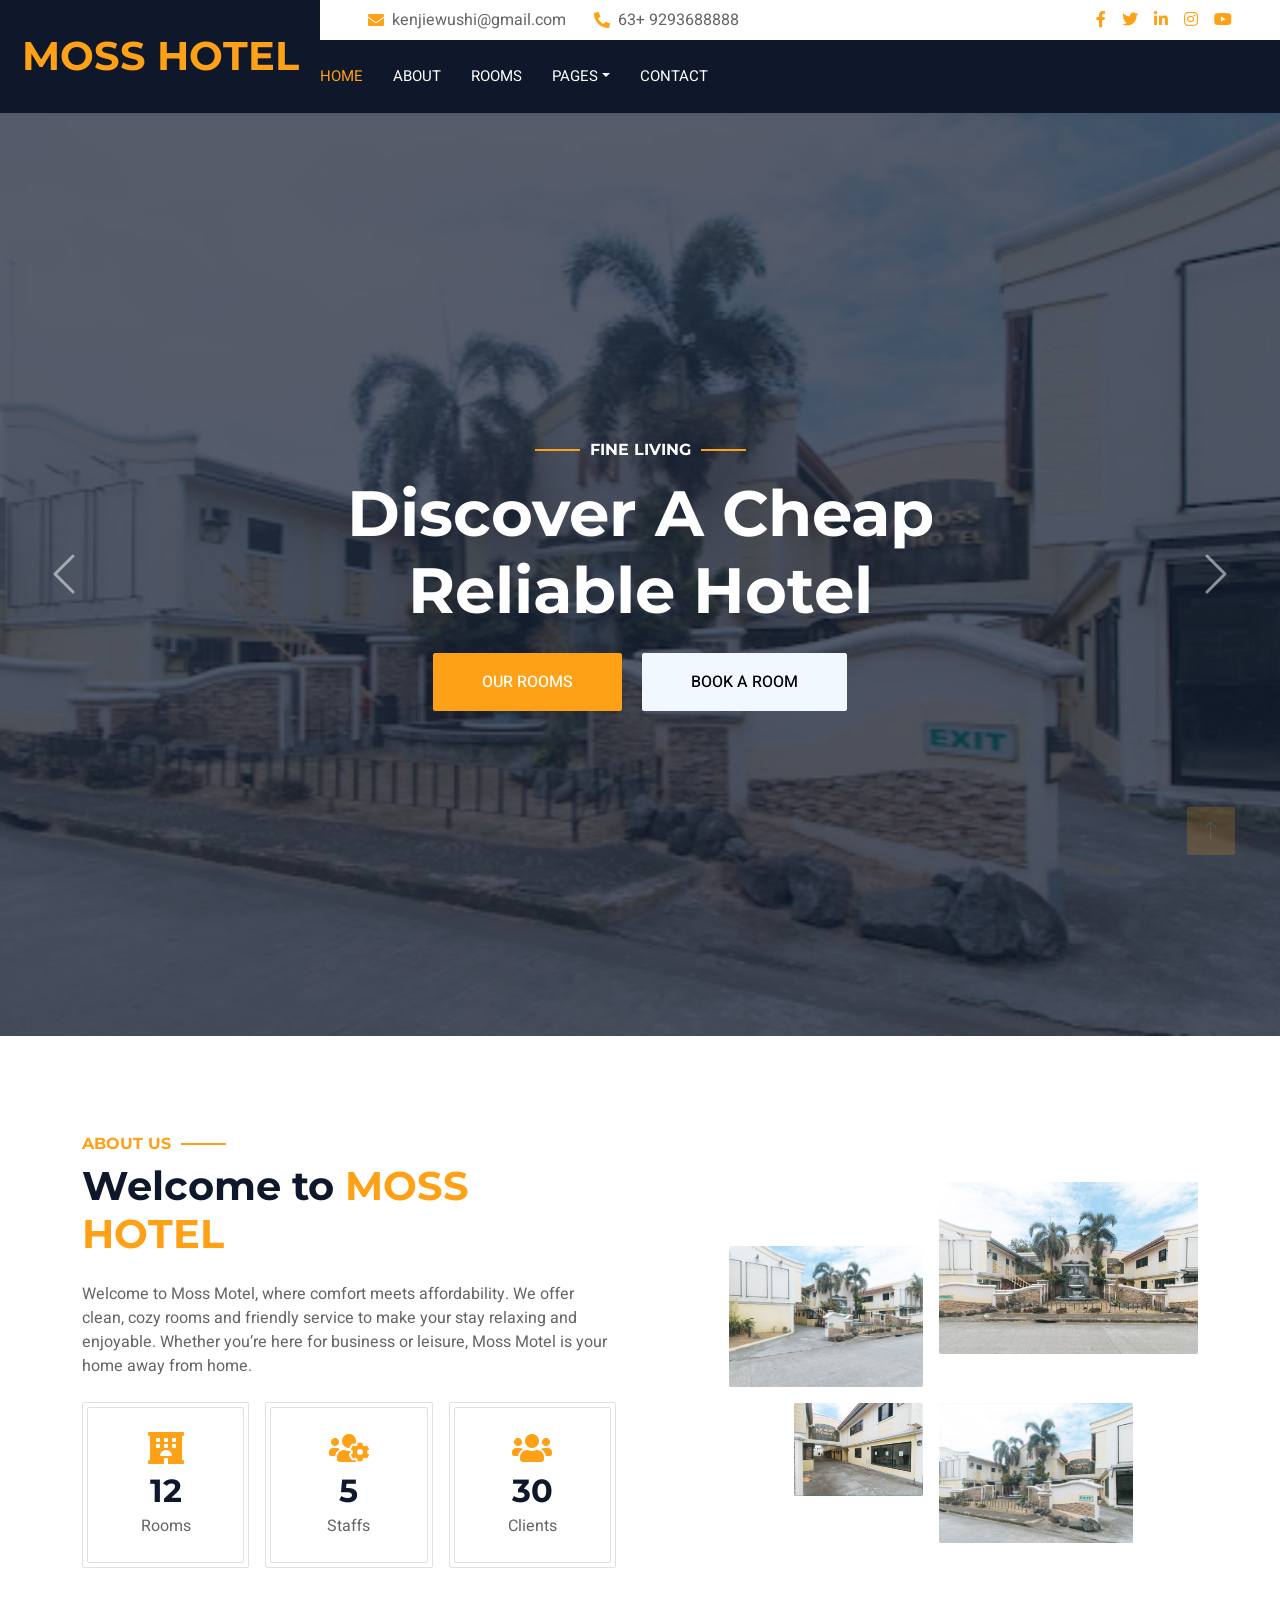
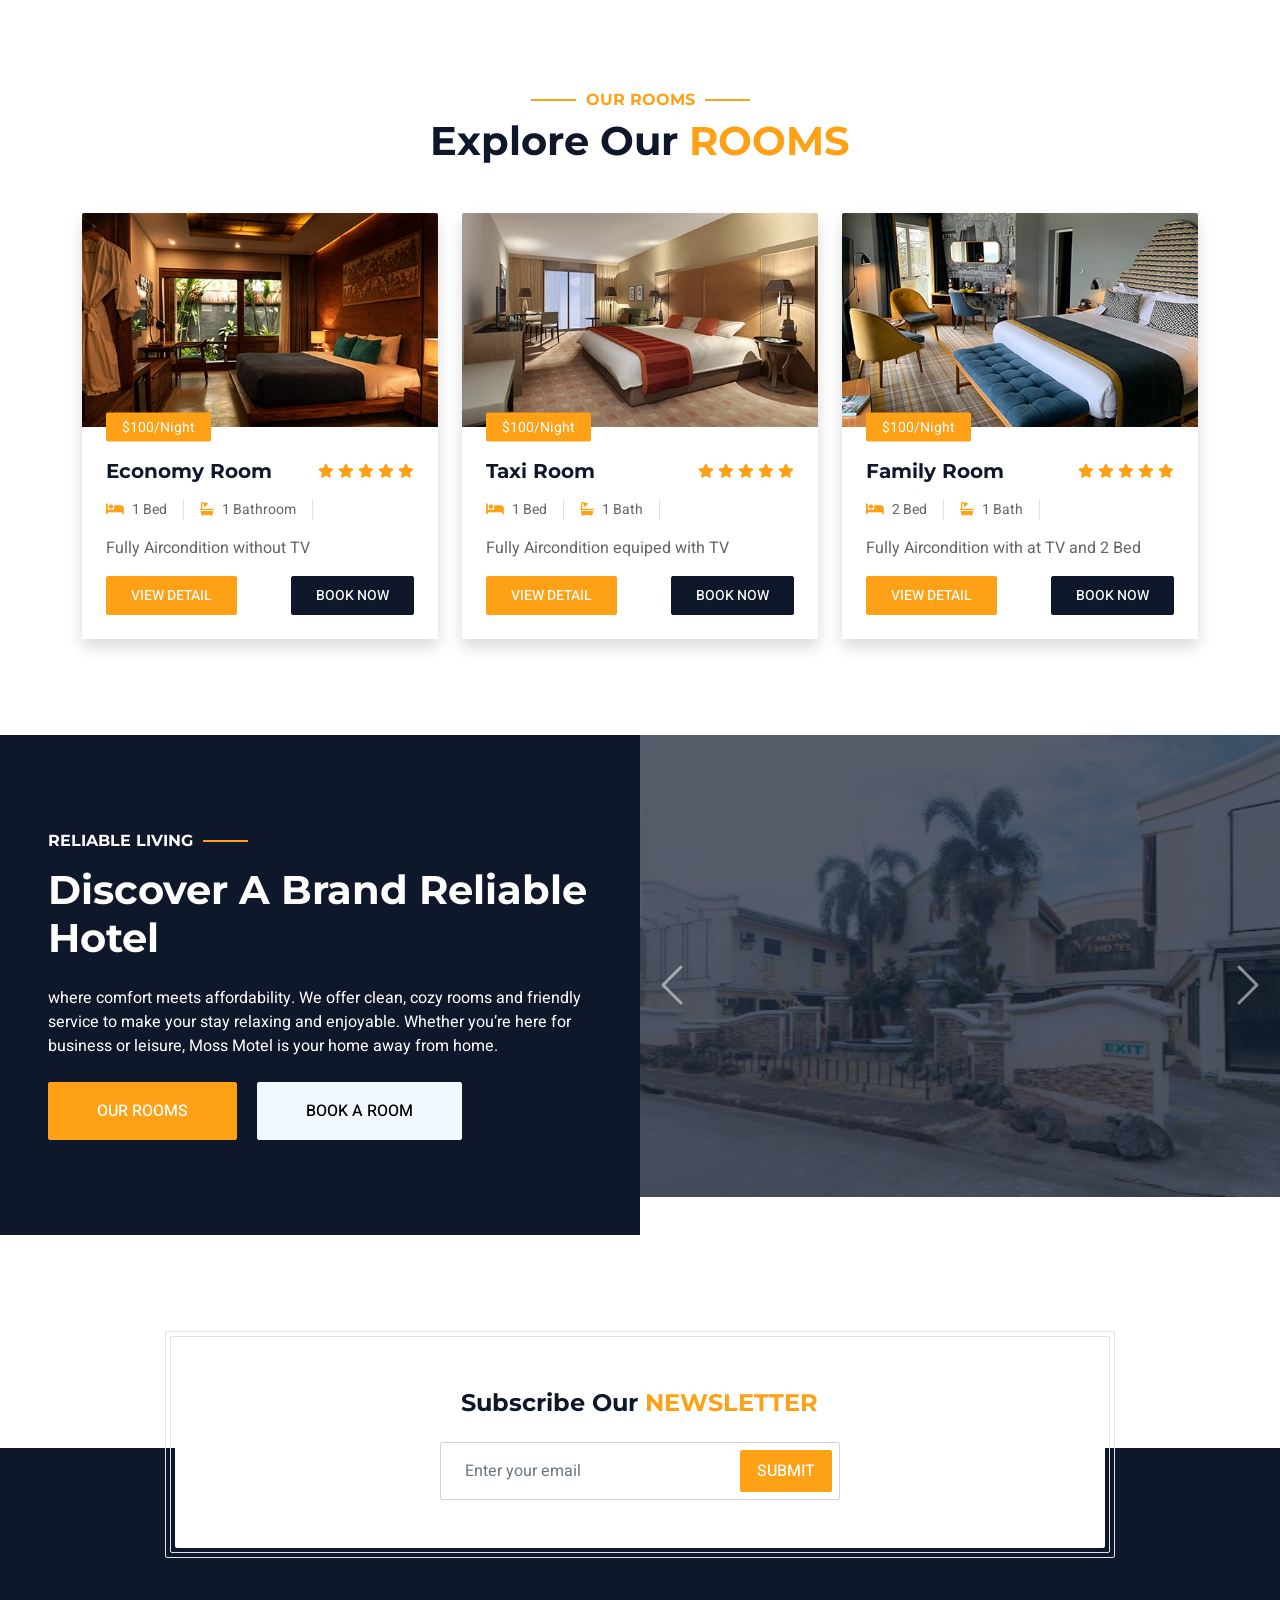
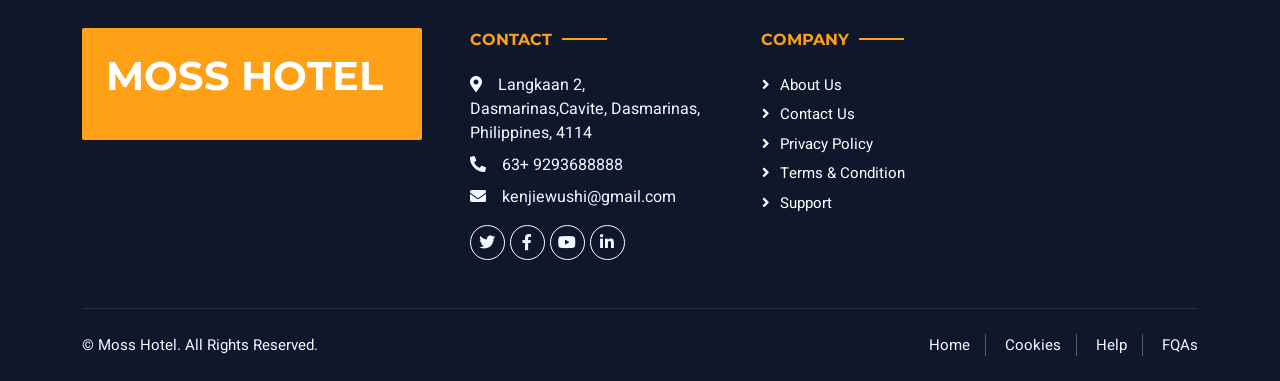
<file: index.html>
<!DOCTYPE html>
<html lang="en">

<head>
    <meta charset="utf-8">
<title>Moss Hotel - Hotel HTML Template</title>
    <meta content="width=device-width, initial-scale=1.0" name="viewport">
    <meta content="" name="keywords">
    <meta content="" name="description">

    <!-- Favicon -->
    <link href="img/favicon.ico" rel="icon">

    <!-- Google Web Fonts -->
    <link rel="preconnect" href="https://fonts.googleapis.com">
    <link rel="preconnect" href="https://fonts.gstatic.com" crossorigin>
    <link href="https://fonts.googleapis.com/css2?family=Heebo:wght@400;500;600;700&family=Montserrat:wght@400;500;600;700&display=swap" rel="stylesheet">  

    <!-- Icon Font Stylesheet -->
    <link href="https://cdnjs.cloudflare.com/ajax/libs/font-awesome/5.10.0/css/all.min.css" rel="stylesheet">
    <link href="https://cdn.jsdelivr.net/npm/bootstrap-icons@1.4.1/font/bootstrap-icons.css" rel="stylesheet">

    <!-- Libraries Stylesheet -->
    <link href="lib/animate/animate.min.css" rel="stylesheet">
    <link href="lib/owlcarousel/assets/owl.carousel.min.css" rel="stylesheet">
    <link href="lib/tempusdominus/css/tempusdominus-bootstrap-4.min.css" rel="stylesheet" />

    <!-- Customized Bootstrap Stylesheet -->
    <link href="css/bootstrap.min.css" rel="stylesheet">

    <!-- Template Stylesheet -->
    <link href="css/style.css" rel="stylesheet">
</head>

<body>
    <div class="container-xxl bg-white p-0">
        <!-- Spinner Start -->
        <div id="spinner" class="show bg-white position-fixed translate-middle w-100 vh-100 top-50 start-50 d-flex align-items-center justify-content-center">
            <div class="spinner-border text-primary" style="width: 3rem; height: 3rem;" role="status">
                <span class="sr-only">Loading...</span>
            </div>
        </div>
        <!-- Spinner End -->

        <!-- Header Start -->
        <div class="container-fluid bg-dark px-0">
            <div class="row gx-0">
                <div class="col-lg-3 bg-dark d-none d-lg-block">
                    <a href="index.html" class="navbar-brand w-100 h-100 m-0 p-0 d-flex align-items-center justify-content-center">
                        <h1 class="m-0 text-primary text-uppercase">Moss Hotel</h1>
                    </a>
                </div>
                <div class="col-lg-9">
                    <div class="row gx-0 bg-white d-none d-lg-flex">
                        <div class="col-lg-7 px-5 text-start">
                            <div class="h-100 d-inline-flex align-items-center py-2 me-4">
                                <i class="fa fa-envelope text-primary me-2"></i>
                                <p class="mb-0">kenjiewushi@gmail.com</p>
                            </div>
                            <div class="h-100 d-inline-flex align-items-center py-2">
                                <i class="fa fa-phone-alt text-primary me-2"></i>
                                <p class="mb-0">63+ 9293688888</p>
                            </div>
                        </div>
                        <div class="col-lg-5 px-5 text-end">
                            <div class="d-inline-flex align-items-center py-2">
                                <a class="me-3" href=""><i class="fab fa-facebook-f"></i></a>
                                <a class="me-3" href=""><i class="fab fa-twitter"></i></a>
                                <a class="me-3" href=""><i class="fab fa-linkedin-in"></i></a>
                                <a class="me-3" href=""><i class="fab fa-instagram"></i></a>
                                <a class="" href=""><i class="fab fa-youtube"></i></a>
                            </div>
                        </div>
                    </div>
                    <nav class="navbar navbar-expand-lg bg-dark navbar-dark p-3 p-lg-0">
                        <a href="index.html" class="navbar-brand d-block d-lg-none">
                            <h1 class="m-0 text-primary text-uppercase">Moss Hotel</h1>
                        </a>
                        <button type="button" class="navbar-toggler" data-bs-toggle="collapse" data-bs-target="#navbarCollapse">
                            <span class="navbar-toggler-icon"></span>
                        </button>
                        <div class="collapse navbar-collapse justify-content-between" id="navbarCollapse">
                            <div class="navbar-nav mr-auto py-0">
                                <a href="index.html" class="nav-item nav-link active">Home</a>
                                <a href="about.html" class="nav-item nav-link">About</a>
                                <a href="room.html" class="nav-item nav-link">Rooms</a>

                                <div class="nav-item dropdown">
                                    <a href="#" class="nav-link dropdown-toggle" data-bs-toggle="dropdown">Pages</a>
                                    <div class="dropdown-menu rounded-0 m-0">
                                        <a href="booking.html" class="dropdown-item">Booking</a>
                                    </div>
                                </div>
                                <a href="contact.html" class="nav-item nav-link">Contact</a>
                            </div>

                        </div>
                    </nav>
                </div>
            </div>
        </div>
        <!-- Header End -->


        <!-- Carousel Start -->
        <div class="container-fluid p-0 mb-5">
            <div id="header-carousel" class="carousel slide" data-bs-ride="carousel">
                <div class="carousel-inner">
                    <div class="carousel-item active">
                        <img class="w-100" src="img/image1.png" alt="Image">
                        <div class="carousel-caption d-flex flex-column align-items-center justify-content-center">
                            <div class="p-3" style="max-width: 700px;">
                                <h6 class="section-title text-white text-uppercase mb-3 animated slideInDown">Fine Living</h6>
                                <h1 class="display-3 text-white mb-4 animated slideInDown">Discover A Cheap Reliable Hotel</h1>
                                <a href="room.html" class="btn btn-primary py-md-3 px-md-5 me-3 animated slideInLeft">Our Rooms</a>
                                <a href="booking.html" class="btn btn-light py-md-3 px-md-5 animated slideInRight">Book A Room</a>
                            </div>
                        </div>
                    </div>
                    <div class="carousel-item">
                        <img class="w-100" src="img/image7.png" alt="Image">
                        <div class="carousel-caption d-flex flex-column align-items-center justify-content-center">
                            <div class="p-3" style="max-width: 700px;">
                                <h6 class="section-title text-white text-uppercase mb-3 animated slideInDown">Fine Living</h6>
                                <h1 class="display-3 text-white mb-4 animated slideInDown">Discover A Cheap Reliable Hotel</h1>
                                <a href="room.html" class="btn btn-primary py-md-3 px-md-5 me-3 animated slideInLeft">Our Rooms</a>
                                <a href="room.html" class="btn btn-light py-md-3 px-md-5 animated slideInRight">Book A Room</a>
                            </div>
                        </div>
                    </div>
                </div>
                <button class="carousel-control-prev" type="button" data-bs-target="#header-carousel"
                    data-bs-slide="prev">
                    <span class="carousel-control-prev-icon" aria-hidden="true"></span>
                    <span class="visually-hidden">Previous</span>
                </button>
                <button class="carousel-control-next" type="button" data-bs-target="#header-carousel"
                    data-bs-slide="next">
                    <span class="carousel-control-next-icon" aria-hidden="true"></span>
                    <span class="visually-hidden">Next</span>
                </button>
            </div>
        </div>
        <!-- Carousel End -->


        


        <!-- About Start -->
        <div class="container-xxl py-5">
            <div class="container">
                <div class="row g-5 align-items-center">
                    <div class="col-lg-6">
                        <h6 class="section-title text-start text-primary text-uppercase">About Us</h6>
                        <h1 class="mb-4">Welcome to <span class="text-primary text-uppercase">Moss Hotel</span></h1>
                        <p class="mb-4">Welcome to Moss Motel, where comfort meets affordability. We offer clean, cozy rooms and friendly service to make your stay relaxing and enjoyable. Whether you’re here for business or leisure, Moss Motel is your home away from home.</p>
                        <div class="row g-3 pb-4">
                            <div class="col-sm-4 wow fadeIn" data-wow-delay="0.1s">
                                <div class="border rounded p-1">
                                    <div class="border rounded text-center p-4">
                                        <i class="fa fa-hotel fa-2x text-primary mb-2"></i>
                                        <h2 class="mb-1" data-toggle="counter-up">40</h2>
                                        <p class="mb-0">Rooms</p>
                                    </div>
                                </div>
                            </div>
                            <div class="col-sm-4 wow fadeIn" data-wow-delay="0.3s">
                                <div class="border rounded p-1">
                                    <div class="border rounded text-center p-4">
                                        <i class="fa fa-users-cog fa-2x text-primary mb-2"></i>
                                        <h2 class="mb-1" data-toggle="counter-up">15</h2>
                                        <p class="mb-0">Staffs</p>
                                    </div>
                                </div>
                            </div>
                            <div class="col-sm-4 wow fadeIn" data-wow-delay="0.5s">
                                <div class="border rounded p-1">
                                    <div class="border rounded text-center p-4">
                                        <i class="fa fa-users fa-2x text-primary mb-2"></i>
                                        <h2 class="mb-1" data-toggle="counter-up">100</h2>
                                        <p class="mb-0">Clients</p>
                                    </div>
                                </div>
                            </div>
                        </div>
                        
                    </div>
                    <div class="col-lg-6">
                        <div class="row g-3">
                            <div class="col-6 text-end">
                                <img class="img-fluid rounded w-75 wow zoomIn" data-wow-delay="0.1s" src="img/image7.png" style="margin-top: 25%;">
                            </div>
                            <div class="col-6 text-start">
                                <img class="img-fluid rounded w-100 wow zoomIn" data-wow-delay="0.3s" src="img/image10.avif">
                            </div>
                            <div class="col-6 text-end">
                                <img class="img-fluid rounded w-50 wow zoomIn" data-wow-delay="0.5s" src="img/image9.png">
                            </div>
                            <div class="col-6 text-start">
                                <img class="img-fluid rounded w-75 wow zoomIn" data-wow-delay="0.7s" src="img/image1.png">
                            </div>
                        </div>
                    </div>
                </div>
            </div>
        </div>
        <!-- About End -->


        <!-- Room Start -->
        <div class="container-xxl py-5">
            <div class="container">
                <div class="text-center wow fadeInUp" data-wow-delay="0.1s">
                    <h6 class="section-title text-center text-primary text-uppercase">Our Rooms</h6>
                    <h1 class="mb-5">Explore Our <span class="text-primary text-uppercase">Rooms</span></h1>
                </div>
                <div class="row g-4">
                    <div class="col-lg-4 col-md-6 wow fadeInUp" data-wow-delay="0.1s">
                        <div class="room-item shadow rounded overflow-hidden">
                            <div class="position-relative">
                                <img class="img-fluid" src="img/room-1.jpg" alt="">
                                <small class="position-absolute start-0 top-100 translate-middle-y bg-primary text-white rounded py-1 px-3 ms-4">$100/Night</small>
                            </div>
                            <div class="p-4 mt-2">
                                <div class="d-flex justify-content-between mb-3">
                                    <h5 class="mb-0">Economy Room</h5>
                                    <div class="ps-2">
                                        <small class="fa fa-star text-primary"></small>
                                        <small class="fa fa-star text-primary"></small>
                                        <small class="fa fa-star text-primary"></small>
                                        <small class="fa fa-star text-primary"></small>
                                        <small class="fa fa-star text-primary"></small>
                                    </div>
                                </div>
                                <div class="d-flex mb-3">
                                    <small class="border-end me-3 pe-3"><i class="fa fa-bed text-primary me-2"></i>1 Bed</small>
                                    <small class="border-end me-3 pe-3"><i class="fa fa-bath text-primary me-2"></i>1 Bathroom</small>
                                    
                                </div>
                                <p class="text-body mb-3">Fully Aircondition without TV </p>
                                <div class="d-flex justify-content-between">
                                    <a class="btn btn-sm btn-primary rounded py-2 px-4" href="">View Detail</a>
                                    <a class="btn btn-sm btn-dark rounded py-2 px-4" href="booking.html">Book Now</a>
                                </div>
                            </div>
                        </div>
                    </div>
                    <div class="col-lg-4 col-md-6 wow fadeInUp" data-wow-delay="0.3s">
                        <div class="room-item shadow rounded overflow-hidden">
                            <div class="position-relative">
                                <img class="img-fluid" src="img/room-2.jpg" alt="">
                                <small class="position-absolute start-0 top-100 translate-middle-y bg-primary text-white rounded py-1 px-3 ms-4">$100/Night</small>
                            </div>
                            <div class="p-4 mt-2">
                                <div class="d-flex justify-content-between mb-3">
                                    <h5 class="mb-0">Taxi Room</h5>
                                    <div class="ps-2">
                                        <small class="fa fa-star text-primary"></small>
                                        <small class="fa fa-star text-primary"></small>
                                        <small class="fa fa-star text-primary"></small>
                                        <small class="fa fa-star text-primary"></small>
                                        <small class="fa fa-star text-primary"></small>
                                    </div>
                                </div>
                                <div class="d-flex mb-3">
                                    <small class="border-end me-3 pe-3"><i class="fa fa-bed text-primary me-2"></i>1 Bed</small>
                                    <small class="border-end me-3 pe-3"><i class="fa fa-bath text-primary me-2"></i>1 Bath</small>
                                    
                                </div>
                                <p class="text-body mb-3">Fully Aircondition equiped with TV</p>
                                <div class="d-flex justify-content-between">
                                    <a class="btn btn-sm btn-primary rounded py-2 px-4" href="">View Detail</a>
                                    <a class="btn btn-sm btn-dark rounded py-2 px-4" href="booking.html">Book Now</a>
                                </div>
                            </div>
                        </div>
                    </div>
                    <div class="col-lg-4 col-md-6 wow fadeInUp" data-wow-delay="0.6s">
                        <div class="room-item shadow rounded overflow-hidden">
                            <div class="position-relative">
                                <img class="img-fluid" src="img/room-3.jpg" alt="">
                                <small class="position-absolute start-0 top-100 translate-middle-y bg-primary text-white rounded py-1 px-3 ms-4">$100/Night</small>
                            </div>
                            <div class="p-4 mt-2">
                                <div class="d-flex justify-content-between mb-3">
                                    <h5 class="mb-0">Family Room</h5>
                                    <div class="ps-2">
                                        <small class="fa fa-star text-primary"></small>
                                        <small class="fa fa-star text-primary"></small>
                                        <small class="fa fa-star text-primary"></small>
                                        <small class="fa fa-star text-primary"></small>
                                        <small class="fa fa-star text-primary"></small>
                                    </div>
                                </div>
                                <div class="d-flex mb-3">
                                    <small class="border-end me-3 pe-3"><i class="fa fa-bed text-primary me-2"></i>2 Bed</small>
                                    <small class="border-end me-3 pe-3"><i class="fa fa-bath text-primary me-2"></i>1 Bath</small>
                                
                                </div>
                                <p class="text-body mb-3">Fully Aircondition with at TV and 2 Bed</p>
                                <div class="d-flex justify-content-between">
                                    <a class="btn btn-sm btn-primary rounded py-2 px-4" href="">View Detail</a>
                                    <a class="btn btn-sm btn-dark rounded py-2 px-4" href="booking.html">Book Now</a>
                                </div>
                            </div>
                        </div>
                    </div>
                </div>
            </div>
        </div>
        <!-- Room End -->


        <!-- Video Start -->
        <div class="container-xxl py-5 px-0 wow zoomIn" data-wow-delay="0.1s">
            <div class="row g-0">
                <div class="col-md-6 bg-dark d-flex align-items-center">
                    <div class="p-5">
                        <h6 class="section-title text-start text-white text-uppercase mb-3">Reliable Living</h6>
                        <h1 class="text-white mb-4">Discover A Brand Reliable Hotel</h1>
                        <p class="text-white mb-4">where comfort meets affordability. We offer clean, cozy rooms and friendly service to make your stay relaxing and enjoyable. Whether you’re here for business or leisure, Moss Motel is your home away from home.</p>
                        <a href="" class="btn btn-primary py-md-3 px-md-5 me-3">Our Rooms</a>
                        <a href="" class="btn btn-light py-md-3 px-md-5">Book A Room</a>
                    </div>
                </div>
                <div class="col-md-6">
                    <div id="video-carousel" class="carousel slide video" data-bs-ride="carousel">
                        <div class="carousel-inner">
                            <div class="carousel-item active">
                                <img class="w-100" src="img/image1.png" alt="Image">
                                <div class="carousel-caption d-flex flex-column align-items-center justify-content-center">
                                </div>
                            </div>
                            <div class="carousel-item">
                                <img class="w-100" src="img/image10.avif" alt="Image">
                                <div class="carousel-caption d-flex flex-column align-items-center justify-content-center">
                                </div>
                            </div>
                        </div>
                        <button class="carousel-control-prev" type="button" data-bs-target="#video-carousel" data-bs-slide="prev">
                            <span class="carousel-control-prev-icon" aria-hidden="true"></span>
                            <span class="visually-hidden">Previous</span>
                        </button>
                        <button class="carousel-control-next" type="button" data-bs-target="#video-carousel" data-bs-slide="next">
                            <span class="carousel-control-next-icon" aria-hidden="true"></span>
                            <span class="visually-hidden">Next</span>
                        </button>
                    </div>
                </div>
            </div>
        </div>
        <!-- Video End -->






        <!-- Newsletter Start -->
        <div class="container newsletter mt-5 wow fadeIn" data-wow-delay="0.1s">
            <div class="row justify-content-center">
                <div class="col-lg-10 border rounded p-1">
                    <div class="border rounded text-center p-1">
                        <div class="bg-white rounded text-center p-5">
                            <h4 class="mb-4">Subscribe Our <span class="text-primary text-uppercase">Newsletter</span></h4>
                            <div class="position-relative mx-auto" style="max-width: 400px;">
                                <input class="form-control w-100 py-3 ps-4 pe-5" type="text" placeholder="Enter your email">
                                <button type="button" class="btn btn-primary py-2 px-3 position-absolute top-0 end-0 mt-2 me-2">Submit</button>
                            </div>
                        </div>
                    </div>
                </div>
            </div>
        </div>
        <!-- Newsletter Start -->
        

        <!-- Footer Start -->
        <div class="container-fluid bg-dark text-light footer wow fadeIn" data-wow-delay="0.1s">
            <div class="container pb-5">
                <div class="row g-5">
                    <div class="col-md-6 col-lg-4">
                        <div class="bg-primary rounded p-4">
                            <a href="index.html"><h1 class="text-white text-uppercase mb-3">Moss Hotel</h1></a>
                            <p class="text-white mb-0">
							</p>

                        </div>
                    </div>
                    <div class="col-md-6 col-lg-3">
                        <h6 class="section-title text-start text-primary text-uppercase mb-4">Contact</h6>
                        <p class="mb-2"><i class="fa fa-map-marker-alt me-3"></i>Langkaan 2, Dasmarinas,Cavite, Dasmarinas, Philippines, 4114</p>
                        <p class="mb-2"><i class="fa fa-phone-alt me-3"></i>63+ 9293688888</p>
                        <p class="mb-2"><i class="fa fa-envelope me-3"></i>kenjiewushi@gmail.com</p>
                        <div class="d-flex pt-2">
                            <a class="btn btn-outline-light btn-social" href=""><i class="fab fa-twitter"></i></a>
                            <a class="btn btn-outline-light btn-social" href=""><i class="fab fa-facebook-f"></i></a>
                            <a class="btn btn-outline-light btn-social" href=""><i class="fab fa-youtube"></i></a>
                            <a class="btn btn-outline-light btn-social" href=""><i class="fab fa-linkedin-in"></i></a>
                        </div>
                    </div>
                    <div class="col-lg-5 col-md-12">
                        <div class="row gy-5 g-4">
                            <div class="col-md-6">
                                <h6 class="section-title text-start text-primary text-uppercase mb-4">Company</h6>
                                <a class="btn btn-link" href="">About Us</a>
                                <a class="btn btn-link" href="">Contact Us</a>
                                <a class="btn btn-link" href="">Privacy Policy</a>
                                <a class="btn btn-link" href="">Terms & Condition</a>
                                <a class="btn btn-link" href="">Support</a>
                            </div>
                        </div>
                    </div>
                </div>
            </div>
            <div class="container">
                <div class="copyright">
                    <div class="row">
                        <div class="col-md-6 text-center text-md-start mb-3 mb-md-0">
                            &copy; Moss Hotel. All Rights Reserved.

</xai:function_call >

<xai:function_call name="edit_file">
<parameter name="path">
                        </div>
                        <div class="col-md-6 text-center text-md-end">
                            <div class="footer-menu">
                                <a href="">Home</a>
                                <a href="">Cookies</a>
                                <a href="">Help</a>
                                <a href="">FQAs</a>
                            </div>
                        </div>
                    </div>
                </div>
            </div>
        </div>
        <!-- Footer End -->


        <!-- Back to Top -->
        <a href="#" class="btn btn-lg btn-primary btn-lg-square back-to-top"><i class="bi bi-arrow-up"></i></a>
    </div>

    <!-- JavaScript Libraries -->
    <script src="https://code.jquery.com/jquery-3.4.1.min.js"></script>
    <script src="https://cdn.jsdelivr.net/npm/bootstrap@5.0.0/dist/js/bootstrap.bundle.min.js"></script>
    <script src="lib/wow/wow.min.js"></script>
    <script src="lib/easing/easing.min.js"></script>
    <script src="lib/waypoints/waypoints.min.js"></script>
    <script src="lib/counterup/counterup.min.js"></script>
    <script src="lib/owlcarousel/owl.carousel.min.js"></script>
    <script src="lib/tempusdominus/js/moment.min.js"></script>
    <script src="lib/tempusdominus/js/moment-timezone.min.js"></script>
    <script src="lib/tempusdominus/js/tempusdominus-bootstrap-4.min.js"></script>

    <!-- Template Javascript -->
    <script src="js/main.js"></script>
</body>

</html>
</file>
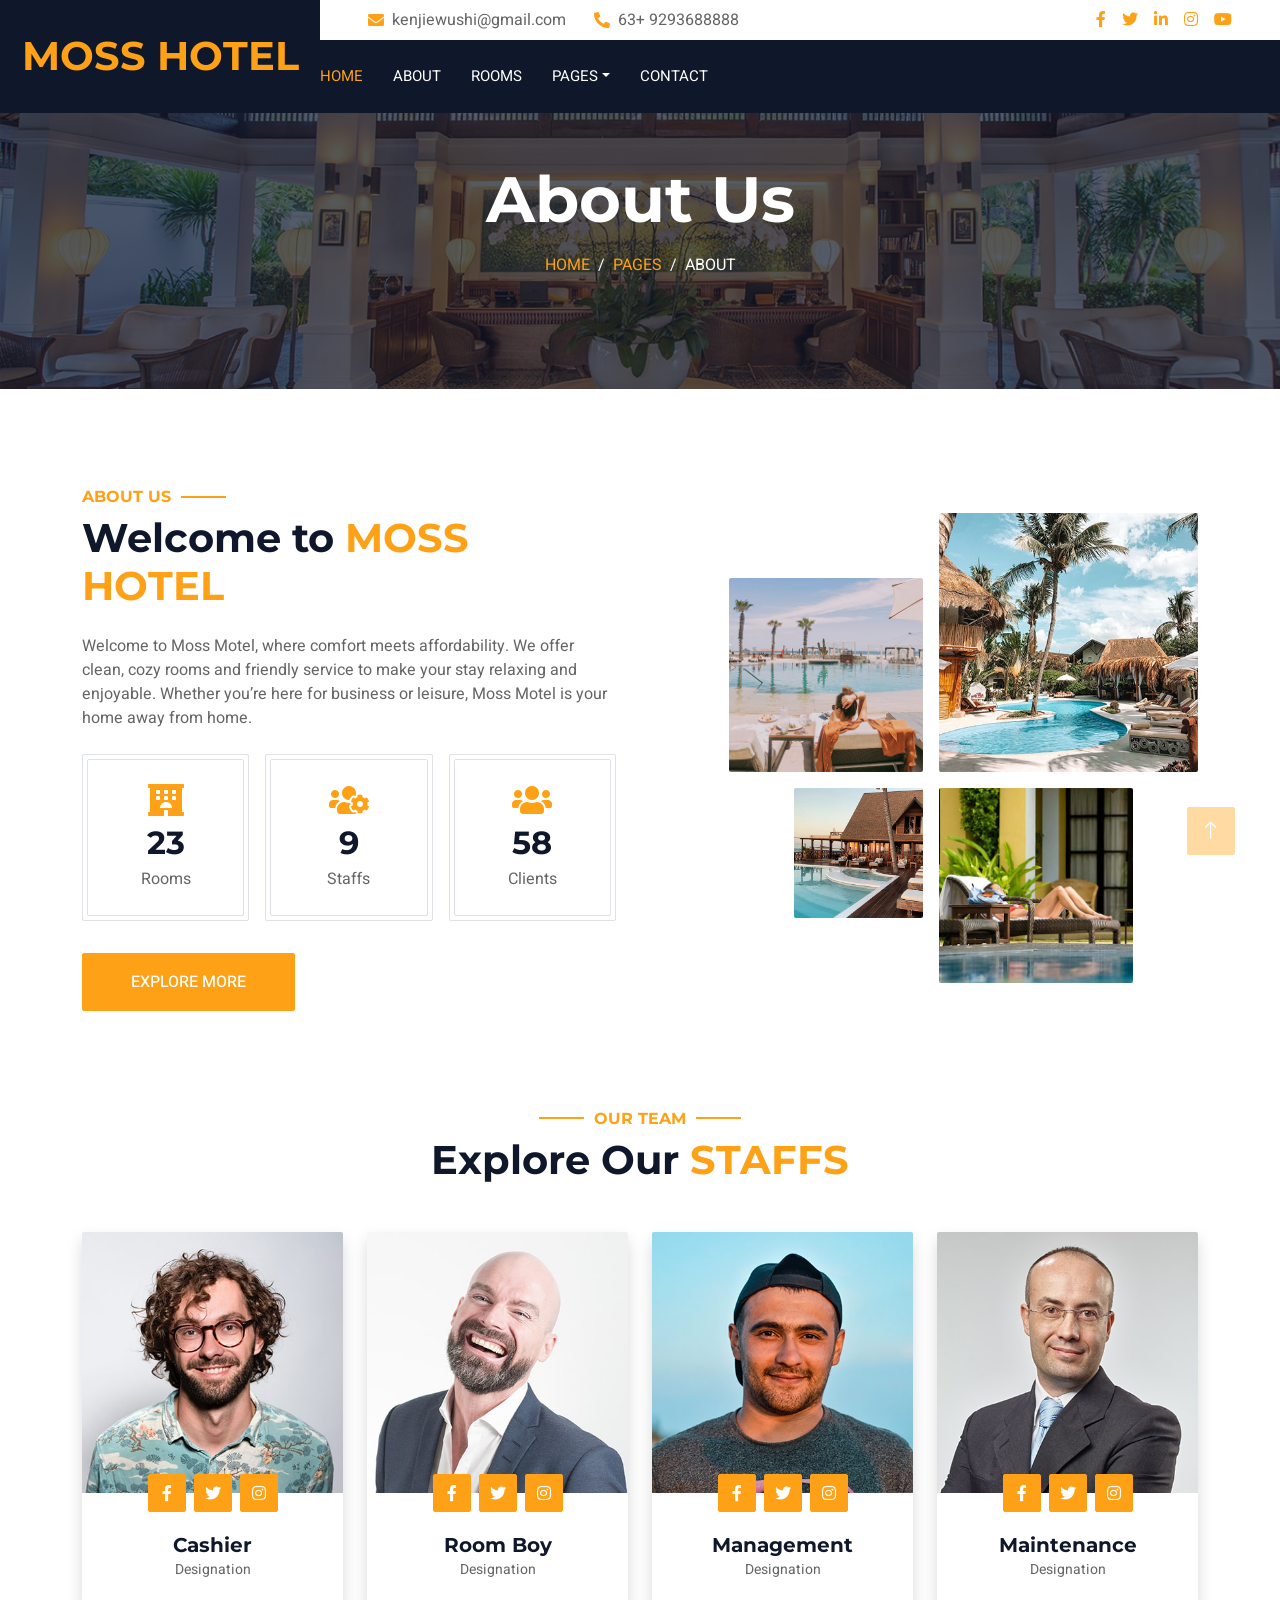
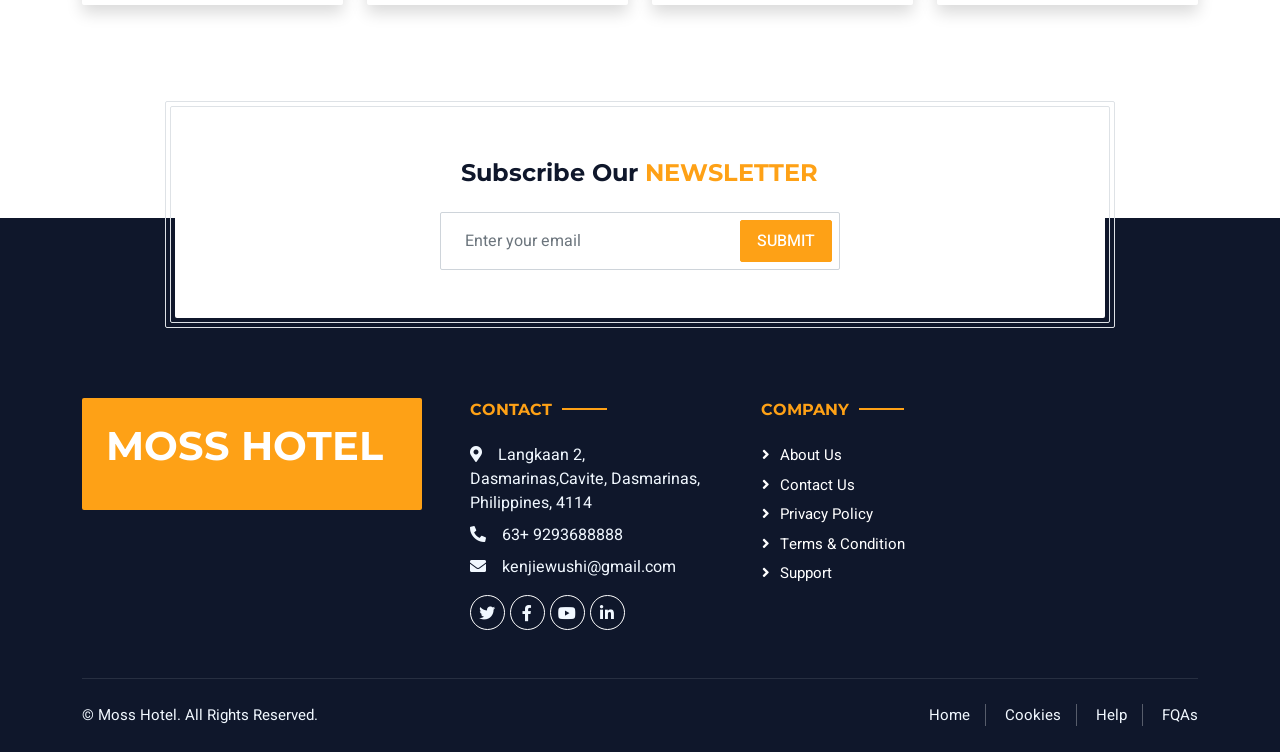
<file: about.html>
<!DOCTYPE html>
<html lang="en">

<head>
    <meta charset="utf-8">
<title>Moss Hotel - Hotel HTML Template</title>
    <meta content="width=device-width, initial-scale=1.0" name="viewport">
    <meta content="" name="keywords">
    <meta content="" name="description">

    <!-- Favicon -->
    <link href="img/favicon.ico" rel="icon">

    <!-- Google Web Fonts -->
    <link rel="preconnect" href="https://fonts.googleapis.com">
    <link rel="preconnect" href="https://fonts.gstatic.com" crossorigin>
    <link href="https://fonts.googleapis.com/css2?family=Heebo:wght@400;500;600;700&family=Montserrat:wght@400;500;600;700&display=swap" rel="stylesheet">  

    <!-- Icon Font Stylesheet -->
    <link href="https://cdnjs.cloudflare.com/ajax/libs/font-awesome/5.10.0/css/all.min.css" rel="stylesheet">
    <link href="https://cdn.jsdelivr.net/npm/bootstrap-icons@1.4.1/font/bootstrap-icons.css" rel="stylesheet">

    <!-- Libraries Stylesheet -->
    <link href="lib/animate/animate.min.css" rel="stylesheet">
    <link href="lib/owlcarousel/assets/owl.carousel.min.css" rel="stylesheet">
    <link href="lib/tempusdominus/css/tempusdominus-bootstrap-4.min.css" rel="stylesheet" />

    <!-- Customized Bootstrap Stylesheet -->
    <link href="css/bootstrap.min.css" rel="stylesheet">

    <!-- Template Stylesheet -->
    <link href="css/style.css" rel="stylesheet">
</head>

<body>
    <div class="container-xxl bg-white p-0">
        <!-- Spinner Start -->
        <div id="spinner" class="show bg-white position-fixed translate-middle w-100 vh-100 top-50 start-50 d-flex align-items-center justify-content-center">
            <div class="spinner-border text-primary" style="width: 3rem; height: 3rem;" role="status">
                <span class="sr-only">Loading...</span>
            </div>
        </div>
        <!-- Spinner End -->

        <!-- Header Start -->
        <div class="container-fluid bg-dark px-0">
            <div class="row gx-0">
                <div class="col-lg-3 bg-dark d-none d-lg-block">
                    <a href="index.html" class="navbar-brand w-100 h-100 m-0 p-0 d-flex align-items-center justify-content-center">
                        <h1 class="m-0 text-primary text-uppercase">Moss Hotel</h1>
                    </a>
                </div>
                <div class="col-lg-9">
                    <div class="row gx-0 bg-white d-none d-lg-flex">
                        <div class="col-lg-7 px-5 text-start">
                            <div class="h-100 d-inline-flex align-items-center py-2 me-4">
                                <i class="fa fa-envelope text-primary me-2"></i>
                                <p class="mb-0">kenjiewushi@gmail.com</p>
                            </div>
                            <div class="h-100 d-inline-flex align-items-center py-2">
                                <i class="fa fa-phone-alt text-primary me-2"></i>
                                <p class="mb-0">63+ 9293688888</p>
                            </div>
                        </div>
                        <div class="col-lg-5 px-5 text-end">
                            <div class="d-inline-flex align-items-center py-2">
                                <a class="me-3" href=""><i class="fab fa-facebook-f"></i></a>
                                <a class="me-3" href=""><i class="fab fa-twitter"></i></a>
                                <a class="me-3" href=""><i class="fab fa-linkedin-in"></i></a>
                                <a class="me-3" href=""><i class="fab fa-instagram"></i></a>
                                <a class="" href=""><i class="fab fa-youtube"></i></a>
                            </div>
                        </div>
                    </div>
                    <nav class="navbar navbar-expand-lg bg-dark navbar-dark p-3 p-lg-0">
                        <a href="index.html" class="navbar-brand d-block d-lg-none">
                            <h1 class="m-0 text-primary text-uppercase">Moss Hotel</h1>
                        </a>
                        <button type="button" class="navbar-toggler" data-bs-toggle="collapse" data-bs-target="#navbarCollapse">
                            <span class="navbar-toggler-icon"></span>
                        </button>
                        <div class="collapse navbar-collapse justify-content-between" id="navbarCollapse">
                            <div class="navbar-nav mr-auto py-0">
                                <a href="index.html" class="nav-item nav-link active">Home</a>
                                <a href="about.html" class="nav-item nav-link">About</a>
                                <a href="room.html" class="nav-item nav-link">Rooms</a>

                                <div class="nav-item dropdown">
                                    <a href="#" class="nav-link dropdown-toggle" data-bs-toggle="dropdown">Pages</a>
                                    <div class="dropdown-menu rounded-0 m-0">
                                        <a href="booking.html" class="dropdown-item">Booking</a>
                                    </div>
                                </div>
                                <a href="contact.html" class="nav-item nav-link">Contact</a>
                            </div>

                        </div>
                    </nav>
                </div>
            </div>
        </div>
        <!-- Header End -->


        <!-- Page Header Start -->
        <div class="container-fluid page-header mb-5 p-0" style="background-image: url(img/carousel-1.jpg);">
            <div class="container-fluid page-header-inner py-5">
                <div class="container text-center pb-5">
                    <h1 class="display-3 text-white mb-3 animated slideInDown">About Us</h1>
                    <nav aria-label="breadcrumb">
                        <ol class="breadcrumb justify-content-center text-uppercase">
                            <li class="breadcrumb-item"><a href="#">Home</a></li>
                            <li class="breadcrumb-item"><a href="#">Pages</a></li>
                            <li class="breadcrumb-item text-white active" aria-current="page">About</li>
                        </ol>
                    </nav>
                </div>
            </div>
        </div>
        <!-- Page Header End -->





        <!-- About Start -->
        <div class="container-xxl py-5">
            <div class="container">
                <div class="row g-5 align-items-center">
                    <div class="col-lg-6">
                        <h6 class="section-title text-start text-primary text-uppercase">About Us</h6>
                        <h1 class="mb-4">Welcome to <span class="text-primary text-uppercase">Moss Hotel</span></h1>
                        <p class="mb-4">Welcome to Moss Motel, where comfort meets affordability. We offer clean, cozy rooms and friendly service to make your stay relaxing and enjoyable. Whether you’re here for business or leisure, Moss Motel is your home away from home.</p>
                        <div class="row g-3 pb-4">
                            <div class="col-sm-4 wow fadeIn" data-wow-delay="0.1s">
                                <div class="border rounded p-1">
                                    <div class="border rounded text-center p-4">
                                        <i class="fa fa-hotel fa-2x text-primary mb-2"></i>
                                        <h2 class="mb-1" data-toggle="counter-up">40</h2>
                                        <p class="mb-0">Rooms</p>
                                    </div>
                                </div>
                            </div>
                            <div class="col-sm-4 wow fadeIn" data-wow-delay="0.3s">
                                <div class="border rounded p-1">
                                    <div class="border rounded text-center p-4">
                                        <i class="fa fa-users-cog fa-2x text-primary mb-2"></i>
                                        <h2 class="mb-1" data-toggle="counter-up">15</h2>
                                        <p class="mb-0">Staffs</p>
                                    </div>
                                </div>
                            </div>
                            <div class="col-sm-4 wow fadeIn" data-wow-delay="0.5s">
                                <div class="border rounded p-1">
                                    <div class="border rounded text-center p-4">
                                        <i class="fa fa-users fa-2x text-primary mb-2"></i>
                                        <h2 class="mb-1" data-toggle="counter-up">100</h2>
                                        <p class="mb-0">Clients</p>
                                    </div>
                                </div>
                            </div>
                        </div>
                        <a class="btn btn-primary py-3 px-5 mt-2" href="">Explore More</a>
                    </div>
                    <div class="col-lg-6">
                        <div class="row g-3">
                            <div class="col-6 text-end">
                                <img class="img-fluid rounded w-75 wow zoomIn" data-wow-delay="0.1s" src="img/about-1.jpg" style="margin-top: 25%;">
                            </div>
                            <div class="col-6 text-start">
                                <img class="img-fluid rounded w-100 wow zoomIn" data-wow-delay="0.3s" src="img/about-2.jpg">
                            </div>
                            <div class="col-6 text-end">
                                <img class="img-fluid rounded w-50 wow zoomIn" data-wow-delay="0.5s" src="img/about-3.jpg">
                            </div>
                            <div class="col-6 text-start">
                                <img class="img-fluid rounded w-75 wow zoomIn" data-wow-delay="0.7s" src="img/about-4.jpg">
                            </div>
                        </div>
                    </div>
                </div>
            </div>
        </div>
        <!-- About End -->


        <!-- Team Start -->
        <div class="container-xxl py-5">
            <div class="container">
                <div class="text-center wow fadeInUp" data-wow-delay="0.1s">
                    <h6 class="section-title text-center text-primary text-uppercase">Our Team</h6>
                    <h1 class="mb-5">Explore Our <span class="text-primary text-uppercase">Staffs</span></h1>
                </div>
                <div class="row g-4">
                    <div class="col-lg-3 col-md-6 wow fadeInUp" data-wow-delay="0.1s">
                        <div class="rounded shadow overflow-hidden">
                            <div class="position-relative">
                                <img class="img-fluid" src="img/team-1.jpg" alt="">
                                <div class="position-absolute start-50 top-100 translate-middle d-flex align-items-center">
                                    <a class="btn btn-square btn-primary mx-1" href=""><i class="fab fa-facebook-f"></i></a>
                                    <a class="btn btn-square btn-primary mx-1" href=""><i class="fab fa-twitter"></i></a>
                                    <a class="btn btn-square btn-primary mx-1" href=""><i class="fab fa-instagram"></i></a>
                                </div>
                            </div>
                            <div class="text-center p-4 mt-3">
                                <h5 class="fw-bold mb-0">Cashier</h5>
                                <small>Designation</small>
                            </div>
                        </div>
                    </div>
                    <div class="col-lg-3 col-md-6 wow fadeInUp" data-wow-delay="0.3s">
                        <div class="rounded shadow overflow-hidden">
                            <div class="position-relative">
                                <img class="img-fluid" src="img/team-2.jpg" alt="">
                                <div class="position-absolute start-50 top-100 translate-middle d-flex align-items-center">
                                    <a class="btn btn-square btn-primary mx-1" href=""><i class="fab fa-facebook-f"></i></a>
                                    <a class="btn btn-square btn-primary mx-1" href=""><i class="fab fa-twitter"></i></a>
                                    <a class="btn btn-square btn-primary mx-1" href=""><i class="fab fa-instagram"></i></a>
                                </div>
                            </div>
                            <div class="text-center p-4 mt-3">
                                <h5 class="fw-bold mb-0">Room Boy</h5>
                                <small>Designation</small>
                            </div>
                        </div>
                    </div>
                    <div class="col-lg-3 col-md-6 wow fadeInUp" data-wow-delay="0.5s">
                        <div class="rounded shadow overflow-hidden">
                            <div class="position-relative">
                                <img class="img-fluid" src="img/team-3.jpg" alt="">
                                <div class="position-absolute start-50 top-100 translate-middle d-flex align-items-center">
                                    <a class="btn btn-square btn-primary mx-1" href=""><i class="fab fa-facebook-f"></i></a>
                                    <a class="btn btn-square btn-primary mx-1" href=""><i class="fab fa-twitter"></i></a>
                                    <a class="btn btn-square btn-primary mx-1" href=""><i class="fab fa-instagram"></i></a>
                                </div>
                            </div>
                            <div class="text-center p-4 mt-3">
                                <h5 class="fw-bold mb-0">Management</h5>
                                <small>Designation</small>
                            </div>
                        </div>
                    </div>
                    <div class="col-lg-3 col-md-6 wow fadeInUp" data-wow-delay="0.7s">
                        <div class="rounded shadow overflow-hidden">
                            <div class="position-relative">
                                <img class="img-fluid" src="img/team-4.jpg" alt="">
                                <div class="position-absolute start-50 top-100 translate-middle d-flex align-items-center">
                                    <a class="btn btn-square btn-primary mx-1" href=""><i class="fab fa-facebook-f"></i></a>
                                    <a class="btn btn-square btn-primary mx-1" href=""><i class="fab fa-twitter"></i></a>
                                    <a class="btn btn-square btn-primary mx-1" href=""><i class="fab fa-instagram"></i></a>
                                </div>
                            </div>
                            <div class="text-center p-4 mt-3">
                                <h5 class="fw-bold mb-0">Maintenance</h5>
                                <small>Designation</small>
                            </div>
                        </div>
                    </div>
                </div>
            </div>
        </div>
        <!-- Team End -->


        <!-- Newsletter Start -->
        <div class="container newsletter mt-5 wow fadeIn" data-wow-delay="0.1s">
            <div class="row justify-content-center">
                <div class="col-lg-10 border rounded p-1">
                    <div class="border rounded text-center p-1">
                        <div class="bg-white rounded text-center p-5">
                            <h4 class="mb-4">Subscribe Our <span class="text-primary text-uppercase">Newsletter</span></h4>
                            <div class="position-relative mx-auto" style="max-width: 400px;">
                                <input class="form-control w-100 py-3 ps-4 pe-5" type="text" placeholder="Enter your email">
                                <button type="button" class="btn btn-primary py-2 px-3 position-absolute top-0 end-0 mt-2 me-2">Submit</button>
                            </div>
                        </div>
                    </div>
                </div>
            </div>
        </div>
        <!-- Newsletter Start -->
        

        <!-- Footer Start -->
                <div class="container-fluid bg-dark text-light footer wow fadeIn" data-wow-delay="0.1s">
            <div class="container pb-5">
                <div class="row g-5">
                    <div class="col-md-6 col-lg-4">
                        <div class="bg-primary rounded p-4">
                            <a href="index.html"><h1 class="text-white text-uppercase mb-3">Moss Hotel</h1></a>
                            <p class="text-white mb-0">
							</p>

                        </div>
                    </div>
                    <div class="col-md-6 col-lg-3">
                        <h6 class="section-title text-start text-primary text-uppercase mb-4">Contact</h6>
                        <p class="mb-2"><i class="fa fa-map-marker-alt me-3"></i>Langkaan 2, Dasmarinas,Cavite, Dasmarinas, Philippines, 4114</p>
                        <p class="mb-2"><i class="fa fa-phone-alt me-3"></i>63+ 9293688888</p>
                        <p class="mb-2"><i class="fa fa-envelope me-3"></i>kenjiewushi@gmail.com</p>
                        <div class="d-flex pt-2">
                            <a class="btn btn-outline-light btn-social" href=""><i class="fab fa-twitter"></i></a>
                            <a class="btn btn-outline-light btn-social" href=""><i class="fab fa-facebook-f"></i></a>
                            <a class="btn btn-outline-light btn-social" href=""><i class="fab fa-youtube"></i></a>
                            <a class="btn btn-outline-light btn-social" href=""><i class="fab fa-linkedin-in"></i></a>
                        </div>
                    </div>
                    <div class="col-lg-5 col-md-12">
                        <div class="row gy-5 g-4">
                            <div class="col-md-6">
                                <h6 class="section-title text-start text-primary text-uppercase mb-4">Company</h6>
                                <a class="btn btn-link" href="">About Us</a>
                                <a class="btn btn-link" href="">Contact Us</a>
                                <a class="btn btn-link" href="">Privacy Policy</a>
                                <a class="btn btn-link" href="">Terms & Condition</a>
                                <a class="btn btn-link" href="">Support</a>
                            </div>
                        </div>
                    </div>
                </div>
            </div>
            <div class="container">
                <div class="copyright">
                    <div class="row">
                        <div class="col-md-6 text-center text-md-start mb-3 mb-md-0">
                            &copy; Moss Hotel. All Rights Reserved.

</xai:function_call >

<xai:function_call name="edit_file">
<parameter name="path">
                        </div>
                        <div class="col-md-6 text-center text-md-end">
                            <div class="footer-menu">
                                <a href="">Home</a>
                                <a href="">Cookies</a>
                                <a href="">Help</a>
                                <a href="">FQAs</a>
                            </div>
                        </div>
                    </div>
                </div>
            </div>
        </div>
        <!-- Footer End -->


        <!-- Back to Top -->
        <a href="#" class="btn btn-lg btn-primary btn-lg-square back-to-top"><i class="bi bi-arrow-up"></i></a>
    </div>

    <!-- JavaScript Libraries -->
    <script src="https://code.jquery.com/jquery-3.4.1.min.js"></script>
    <script src="https://cdn.jsdelivr.net/npm/bootstrap@5.0.0/dist/js/bootstrap.bundle.min.js"></script>
    <script src="lib/wow/wow.min.js"></script>
    <script src="lib/easing/easing.min.js"></script>
    <script src="lib/waypoints/waypoints.min.js"></script>
    <script src="lib/counterup/counterup.min.js"></script>
    <script src="lib/owlcarousel/owl.carousel.min.js"></script>
    <script src="lib/tempusdominus/js/moment.min.js"></script>
    <script src="lib/tempusdominus/js/moment-timezone.min.js"></script>
    <script src="lib/tempusdominus/js/tempusdominus-bootstrap-4.min.js"></script>

    <!-- Template Javascript -->
    <script src="js/main.js"></script>
</body>

</html>
</file>
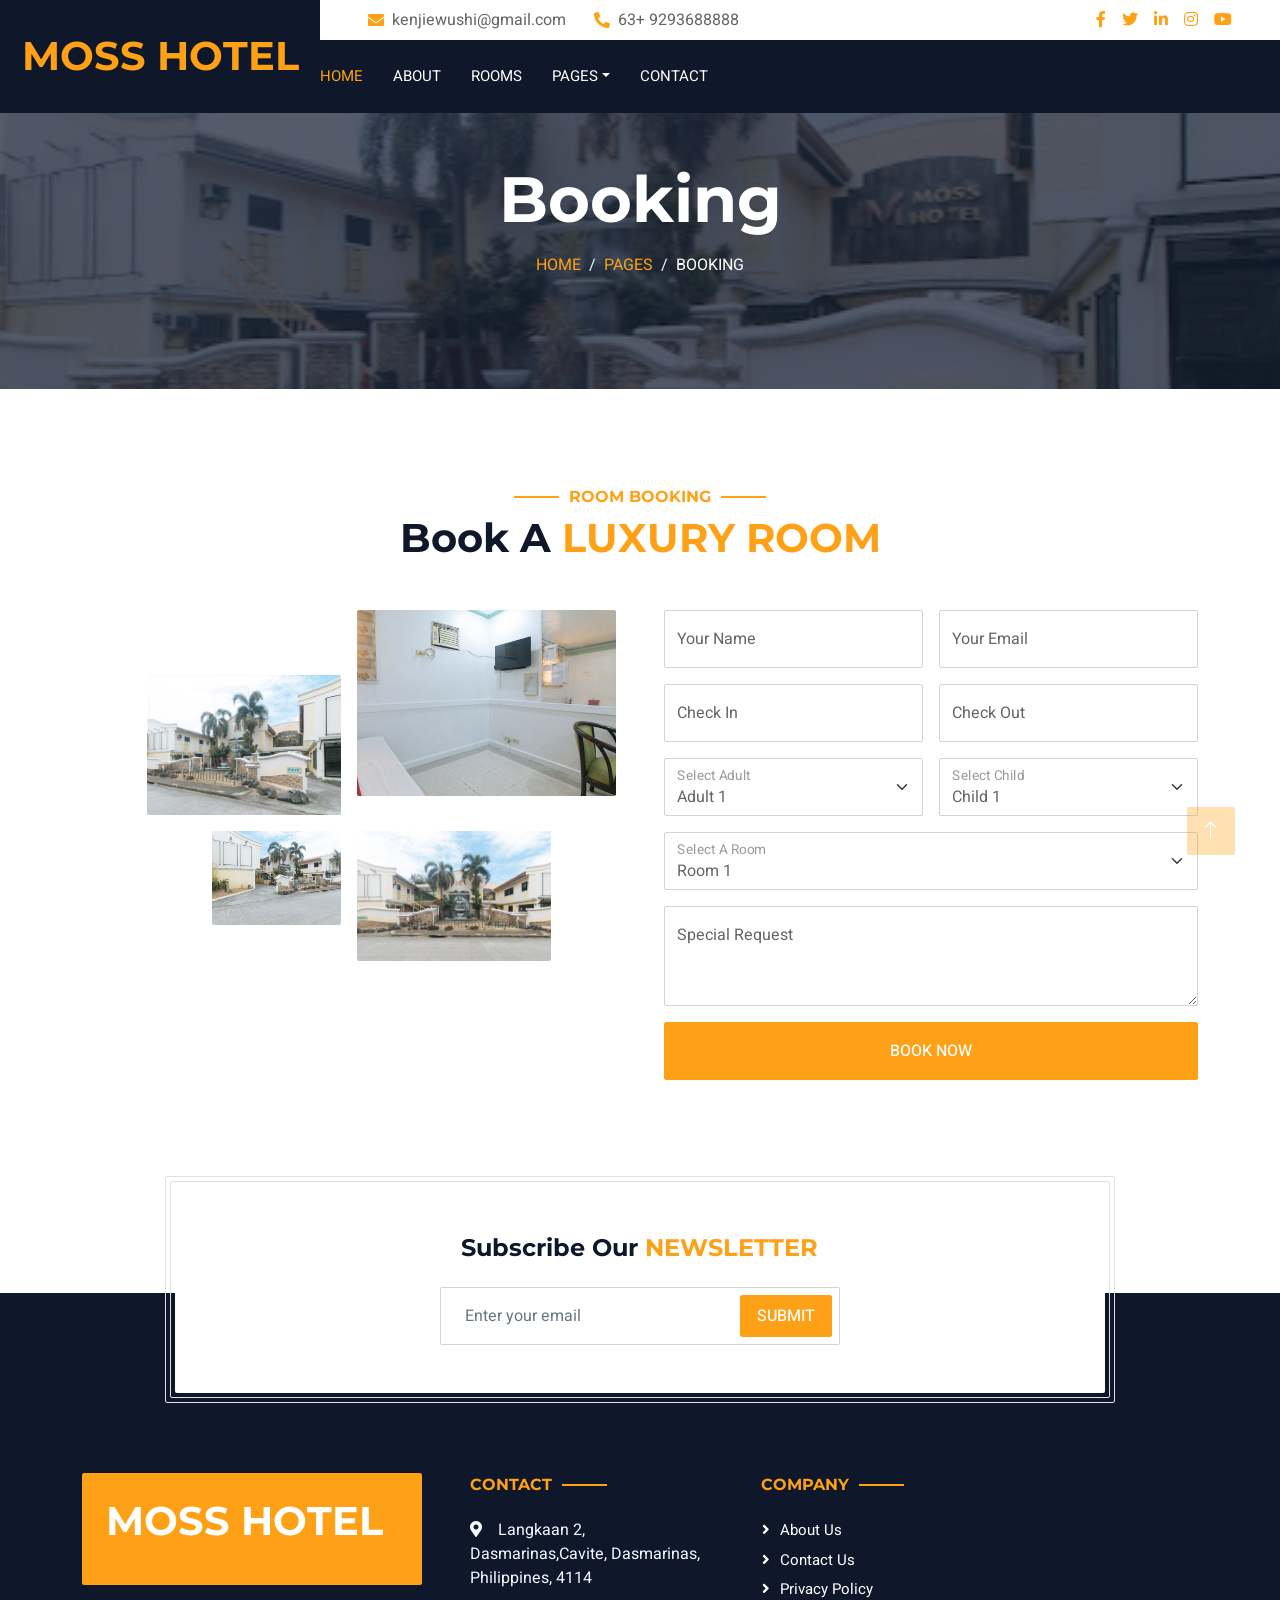
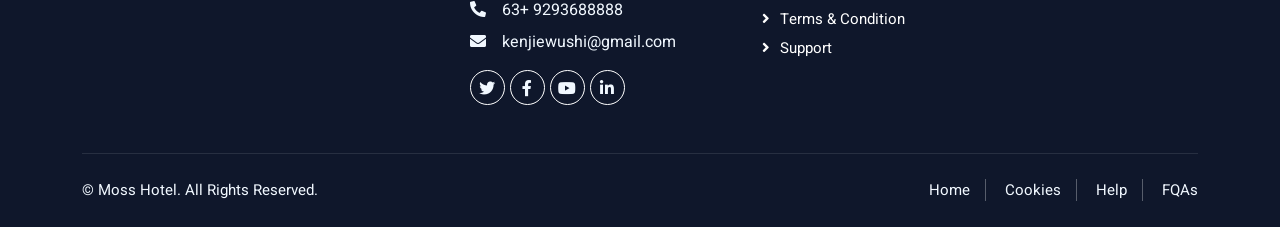
<file: booking.html>
<!DOCTYPE html>
<html lang="en">

<head>
    <meta charset="utf-8">
<title>Moss Hotel - Hotel HTML Template</title>
    <meta content="width=device-width, initial-scale=1.0" name="viewport">
    <meta content="" name="keywords">
    <meta content="" name="description">

    <!-- Favicon -->
    <link href="img/favicon.ico" rel="icon">

    <!-- Google Web Fonts -->
    <link rel="preconnect" href="https://fonts.googleapis.com">
    <link rel="preconnect" href="https://fonts.gstatic.com" crossorigin>
    <link href="https://fonts.googleapis.com/css2?family=Heebo:wght@400;500;600;700&family=Montserrat:wght@400;500;600;700&display=swap" rel="stylesheet">  

    <!-- Icon Font Stylesheet -->
    <link href="https://cdnjs.cloudflare.com/ajax/libs/font-awesome/5.10.0/css/all.min.css" rel="stylesheet">
    <link href="https://cdn.jsdelivr.net/npm/bootstrap-icons@1.4.1/font/bootstrap-icons.css" rel="stylesheet">

    <!-- Libraries Stylesheet -->
    <link href="lib/animate/animate.min.css" rel="stylesheet">
    <link href="lib/owlcarousel/assets/owl.carousel.min.css" rel="stylesheet">
    <link href="lib/tempusdominus/css/tempusdominus-bootstrap-4.min.css" rel="stylesheet" />

    <!-- Customized Bootstrap Stylesheet -->
    <link href="css/bootstrap.min.css" rel="stylesheet">

    <!-- Template Stylesheet -->
    <link href="css/style.css" rel="stylesheet">
</head>

<body>
    <div class="container-xxl bg-white p-0">
        <!-- Spinner Start -->
        <div id="spinner" class="show bg-white position-fixed translate-middle w-100 vh-100 top-50 start-50 d-flex align-items-center justify-content-center">
            <div class="spinner-border text-primary" style="width: 3rem; height: 3rem;" role="status">
                <span class="sr-only">Loading...</span>
            </div>
        </div>
        <!-- Spinner End -->

        <!-- Header Start -->
           <div class="container-fluid bg-dark px-0">
            <div class="row gx-0">
                <div class="col-lg-3 bg-dark d-none d-lg-block">
                    <a href="index.html" class="navbar-brand w-100 h-100 m-0 p-0 d-flex align-items-center justify-content-center">
                        <h1 class="m-0 text-primary text-uppercase">Moss Hotel</h1>
                    </a>
                </div>
                <div class="col-lg-9">
                    <div class="row gx-0 bg-white d-none d-lg-flex">
                        <div class="col-lg-7 px-5 text-start">
                            <div class="h-100 d-inline-flex align-items-center py-2 me-4">
                                <i class="fa fa-envelope text-primary me-2"></i>
                                <p class="mb-0">kenjiewushi@gmail.com</p>
                            </div>
                            <div class="h-100 d-inline-flex align-items-center py-2">
                                <i class="fa fa-phone-alt text-primary me-2"></i>
                                <p class="mb-0">63+ 9293688888</p>
                            </div>
                        </div>
                        <div class="col-lg-5 px-5 text-end">
                            <div class="d-inline-flex align-items-center py-2">
                                <a class="me-3" href=""><i class="fab fa-facebook-f"></i></a>
                                <a class="me-3" href=""><i class="fab fa-twitter"></i></a>
                                <a class="me-3" href=""><i class="fab fa-linkedin-in"></i></a>
                                <a class="me-3" href=""><i class="fab fa-instagram"></i></a>
                                <a class="" href=""><i class="fab fa-youtube"></i></a>
                            </div>
                        </div>
                    </div>
                    <nav class="navbar navbar-expand-lg bg-dark navbar-dark p-3 p-lg-0">
                        <a href="index.html" class="navbar-brand d-block d-lg-none">
                            <h1 class="m-0 text-primary text-uppercase">Moss Hotel</h1>
                        </a>
                        <button type="button" class="navbar-toggler" data-bs-toggle="collapse" data-bs-target="#navbarCollapse">
                            <span class="navbar-toggler-icon"></span>
                        </button>
                        <div class="collapse navbar-collapse justify-content-between" id="navbarCollapse">
                            <div class="navbar-nav mr-auto py-0">
                                <a href="index.html" class="nav-item nav-link active">Home</a>
                                <a href="about.html" class="nav-item nav-link">About</a>
                                <a href="room.html" class="nav-item nav-link">Rooms</a>

                                <div class="nav-item dropdown">
                                    <a href="#" class="nav-link dropdown-toggle" data-bs-toggle="dropdown">Pages</a>
                                    <div class="dropdown-menu rounded-0 m-0">
                                        <a href="booking.html" class="dropdown-item">Booking</a>
                                    </div>
                                </div>
                                <a href="contact.html" class="nav-item nav-link">Contact</a>
                            </div>

                        </div>
                    </nav>
                </div>
            </div>
        </div>
        <!-- Header End -->


        <!-- Page Header Start -->
        <div class="container-fluid page-header mb-5 p-0" style="background-image: url(img/image1.png);">
            <div class="container-fluid page-header-inner py-5">
                <div class="container text-center pb-5">
                    <h1 class="display-3 text-white mb-3 animated slideInDown">Booking</h1>
                    <nav aria-label="breadcrumb">
                        <ol class="breadcrumb justify-content-center text-uppercase">
                            <li class="breadcrumb-item"><a href="#">Home</a></li>
                            <li class="breadcrumb-item"><a href="#">Pages</a></li>
                            <li class="breadcrumb-item text-white active" aria-current="page">Booking</li>
                        </ol>
                    </nav>
                </div>
            </div>
        </div>
        <!-- Page Header End -->



        <!-- Booking Start -->
        <div class="container-xxl py-5">
            <div class="container">
                <div class="text-center wow fadeInUp" data-wow-delay="0.1s">
                    <h6 class="section-title text-center text-primary text-uppercase">Room Booking</h6>
                    <h1 class="mb-5">Book A <span class="text-primary text-uppercase">Luxury Room</span></h1>
                </div>
                <div class="row g-5">
                    <div class="col-lg-6">
                        <div class="row g-3">
                            <div class="col-6 text-end">
                                <img class="img-fluid rounded w-75 wow zoomIn" data-wow-delay="0.1s" src="img/image1.png" style="margin-top: 25%;"> 
                            </div>
                            <div class="col-6 text-start">
                                <img class="img-fluid rounded w-100 wow zoomIn" data-wow-delay="0.3s" src="img/image3.png">
                            </div>
                            <div class="col-6 text-end">
                                <img class="img-fluid rounded w-50 wow zoomIn" data-wow-delay="0.5s" src="img/image7.png">
                            </div>
                            <div class="col-6 text-start">
                                <img class="img-fluid rounded w-75 wow zoomIn" data-wow-delay="0.7s" src="img/image10.avif">
                            </div>
                        </div>
                    </div>
                    <div class="col-lg-6">
                        <div class="wow fadeInUp" data-wow-delay="0.2s">
                            <form>
                                <div class="row g-3">
                                    <div class="col-md-6">
                                        <div class="form-floating">
                                            <input type="text" class="form-control" id="name" placeholder="Your Name">
                                            <label for="name">Your Name</label>
                                        </div>
                                    </div>
                                    <div class="col-md-6">
                                        <div class="form-floating">
                                            <input type="email" class="form-control" id="email" placeholder="Your Email">
                                            <label for="email">Your Email</label>
                                        </div>
                                    </div>
                                    <div class="col-md-6">
                                        <div class="form-floating date" id="date3" data-target-input="nearest">
                                            <input type="text" class="form-control datetimepicker-input" id="checkin" placeholder="Check In" data-target="#date3" data-toggle="datetimepicker" />
                                            <label for="checkin">Check In</label>
                                        </div>
                                    </div>
                                    <div class="col-md-6">
                                        <div class="form-floating date" id="date4" data-target-input="nearest">
                                            <input type="text" class="form-control datetimepicker-input" id="checkout" placeholder="Check Out" data-target="#date4" data-toggle="datetimepicker" />
                                            <label for="checkout">Check Out</label>
                                        </div>
                                    </div>
                                    <div class="col-md-6">
                                        <div class="form-floating">
                                            <select class="form-select" id="select1">
                                              <option value="1">Adult 1</option>
                                              <option value="2">Adult 2</option>
                                              <option value="3">Adult 3</option>
                                            </select>
                                            <label for="select1">Select Adult</label>
                                          </div>
                                    </div>
                                    <div class="col-md-6">
                                        <div class="form-floating">
                                            <select class="form-select" id="select2">
                                              <option value="1">Child 1</option>
                                              <option value="2">Child 2</option>
                                              <option value="3">Child 3</option>
                                            </select>
                                            <label for="select2">Select Child</label>
                                          </div>
                                    </div>
                                    <div class="col-12">
                                        <div class="form-floating">
                                            <select class="form-select" id="select3">
                                              <option value="1">Room 1</option>
                                              <option value="2">Room 2</option>
                                              <option value="3">Room 3</option>
                                            </select>
                                            <label for="select3">Select A Room</label>
                                          </div>
                                    </div>
                                    <div class="col-12">
                                        <div class="form-floating">
                                            <textarea class="form-control" placeholder="Special Request" id="message" style="height: 100px"></textarea>
                                            <label for="message">Special Request</label>
                                        </div>
                                    </div>
                                    <div class="col-12">
                                        <button class="btn btn-primary w-100 py-3" type="submit">Book Now</button>
                                    </div>
                                </div>
                            </form>
                        </div>
                    </div>
                </div>
            </div>
        </div>
        <!-- Booking End -->


        <!-- Newsletter Start -->
        <div class="container newsletter mt-5 wow fadeIn" data-wow-delay="0.1s">
            <div class="row justify-content-center">
                <div class="col-lg-10 border rounded p-1">
                    <div class="border rounded text-center p-1">
                        <div class="bg-white rounded text-center p-5">
                            <h4 class="mb-4">Subscribe Our <span class="text-primary text-uppercase">Newsletter</span></h4>
                            <div class="position-relative mx-auto" style="max-width: 400px;">
                                <input class="form-control w-100 py-3 ps-4 pe-5" type="text" placeholder="Enter your email">
                                <button type="button" class="btn btn-primary py-2 px-3 position-absolute top-0 end-0 mt-2 me-2">Submit</button>
                            </div>
                        </div>
                    </div>
                </div>
            </div>
        </div>
        <!-- Newsletter Start -->
        

        <!-- Footer Start -->
       <div class="container-fluid bg-dark text-light footer wow fadeIn" data-wow-delay="0.1s">
            <div class="container pb-5">
                <div class="row g-5">
                    <div class="col-md-6 col-lg-4">
                        <div class="bg-primary rounded p-4">
                            <a href="index.html"><h1 class="text-white text-uppercase mb-3">Moss Hotel</h1></a>
                            <p class="text-white mb-0">
							</p>

                        </div>
                    </div>
                    <div class="col-md-6 col-lg-3">
                        <h6 class="section-title text-start text-primary text-uppercase mb-4">Contact</h6>
                        <p class="mb-2"><i class="fa fa-map-marker-alt me-3"></i>Langkaan 2, Dasmarinas,Cavite, Dasmarinas, Philippines, 4114</p>
                        <p class="mb-2"><i class="fa fa-phone-alt me-3"></i>63+ 9293688888</p>
                        <p class="mb-2"><i class="fa fa-envelope me-3"></i>kenjiewushi@gmail.com</p>
                        <div class="d-flex pt-2">
                            <a class="btn btn-outline-light btn-social" href=""><i class="fab fa-twitter"></i></a>
                            <a class="btn btn-outline-light btn-social" href=""><i class="fab fa-facebook-f"></i></a>
                            <a class="btn btn-outline-light btn-social" href=""><i class="fab fa-youtube"></i></a>
                            <a class="btn btn-outline-light btn-social" href=""><i class="fab fa-linkedin-in"></i></a>
                        </div>
                    </div>
                    <div class="col-lg-5 col-md-12">
                        <div class="row gy-5 g-4">
                            <div class="col-md-6">
                                <h6 class="section-title text-start text-primary text-uppercase mb-4">Company</h6>
                                <a class="btn btn-link" href="">About Us</a>
                                <a class="btn btn-link" href="">Contact Us</a>
                                <a class="btn btn-link" href="">Privacy Policy</a>
                                <a class="btn btn-link" href="">Terms & Condition</a>
                                <a class="btn btn-link" href="">Support</a>
                            </div>
                        </div>
                    </div>
                </div>
            </div>
            <div class="container">
                <div class="copyright">
                    <div class="row">
                        <div class="col-md-6 text-center text-md-start mb-3 mb-md-0">
                            &copy; Moss Hotel. All Rights Reserved.

</xai:function_call >

<xai:function_call name="edit_file">
<parameter name="path">
                        </div>
                        <div class="col-md-6 text-center text-md-end">
                            <div class="footer-menu">
                                <a href="">Home</a>
                                <a href="">Cookies</a>
                                <a href="">Help</a>
                                <a href="">FQAs</a>
                            </div>
                        </div>
                    </div>
                </div>
            </div>
        </div>
        <!-- Footer End -->


        <!-- Back to Top -->
        <a href="#" class="btn btn-lg btn-primary btn-lg-square back-to-top"><i class="bi bi-arrow-up"></i></a>
    </div>

    <!-- JavaScript Libraries -->
    <script src="https://code.jquery.com/jquery-3.4.1.min.js"></script>
    <script src="https://cdn.jsdelivr.net/npm/bootstrap@5.0.0/dist/js/bootstrap.bundle.min.js"></script>
    <script src="lib/wow/wow.min.js"></script>
    <script src="lib/easing/easing.min.js"></script>
    <script src="lib/waypoints/waypoints.min.js"></script>
    <script src="lib/counterup/counterup.min.js"></script>
    <script src="lib/owlcarousel/owl.carousel.min.js"></script>
    <script src="lib/tempusdominus/js/moment.min.js"></script>
    <script src="lib/tempusdominus/js/moment-timezone.min.js"></script>
    <script src="lib/tempusdominus/js/tempusdominus-bootstrap-4.min.js"></script>

    <!-- Template Javascript -->
    <script src="js/main.js"></script>
</body>

</html>
</file>
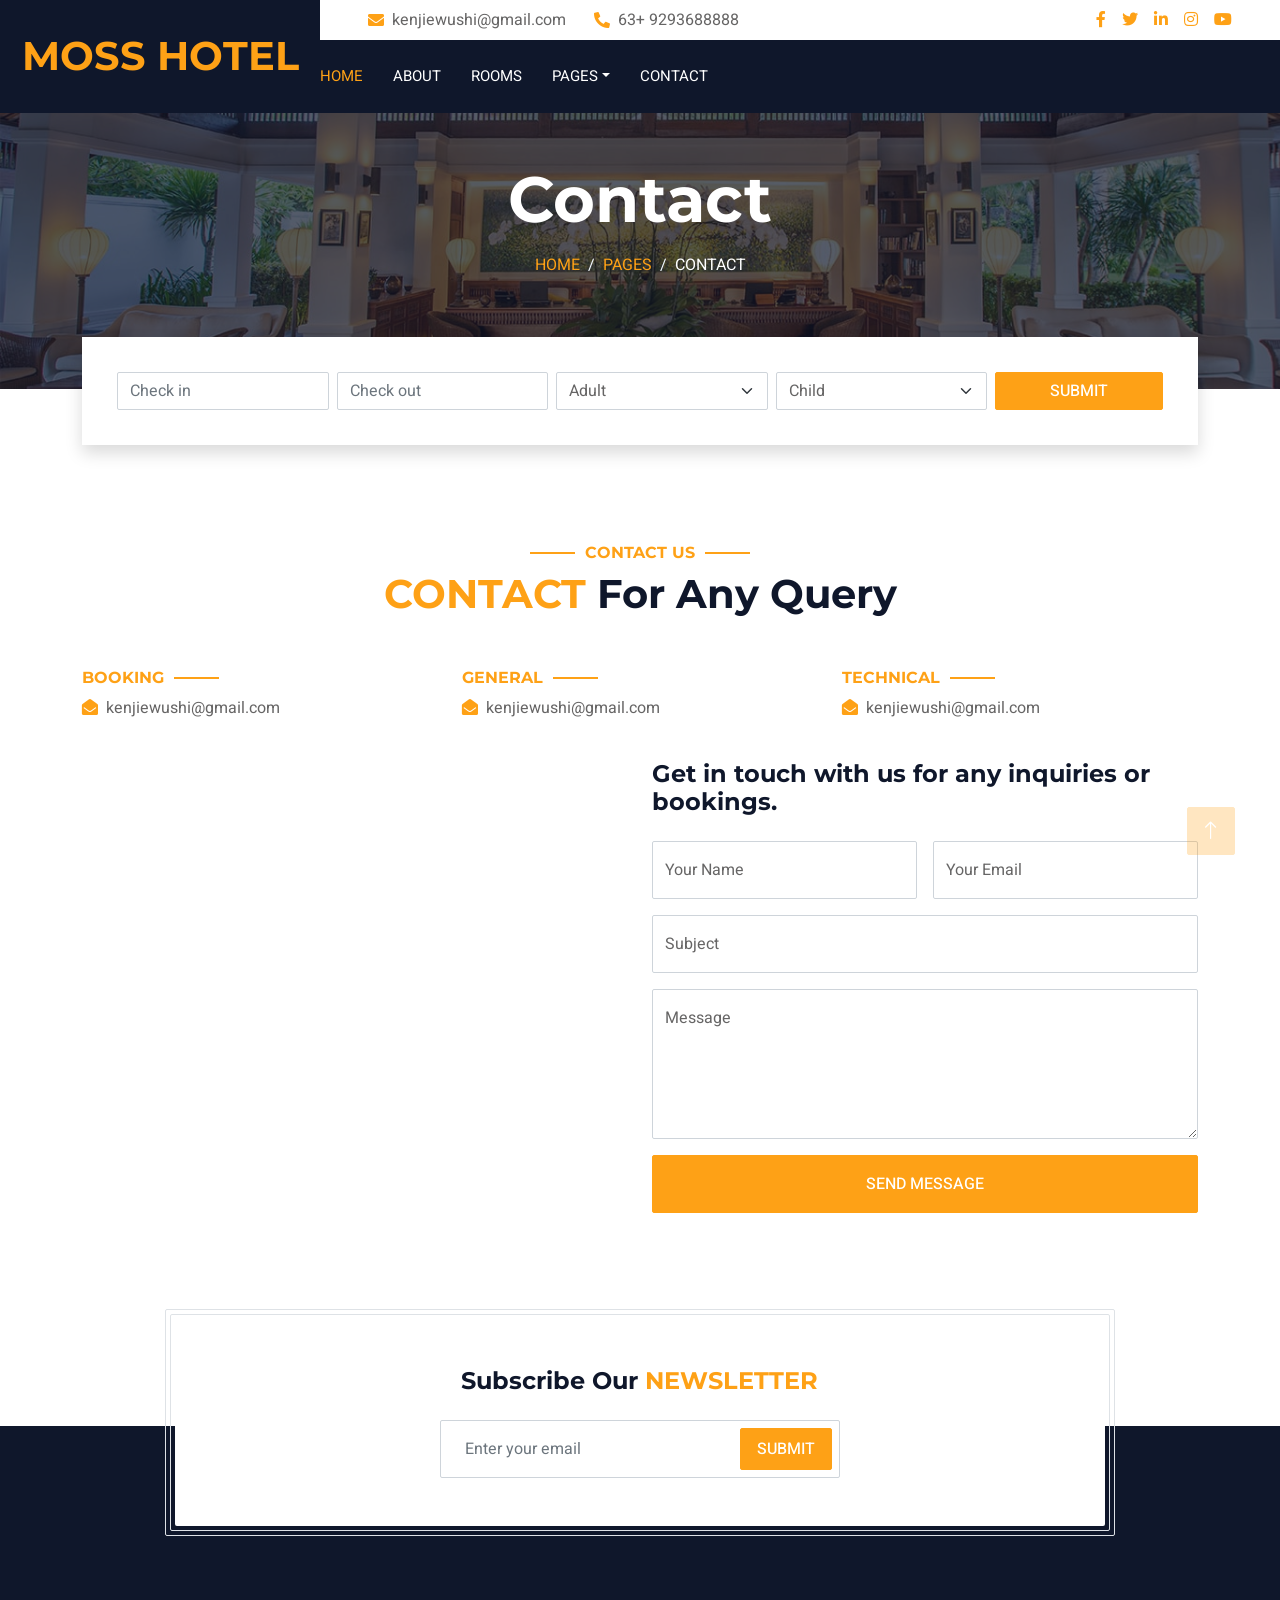
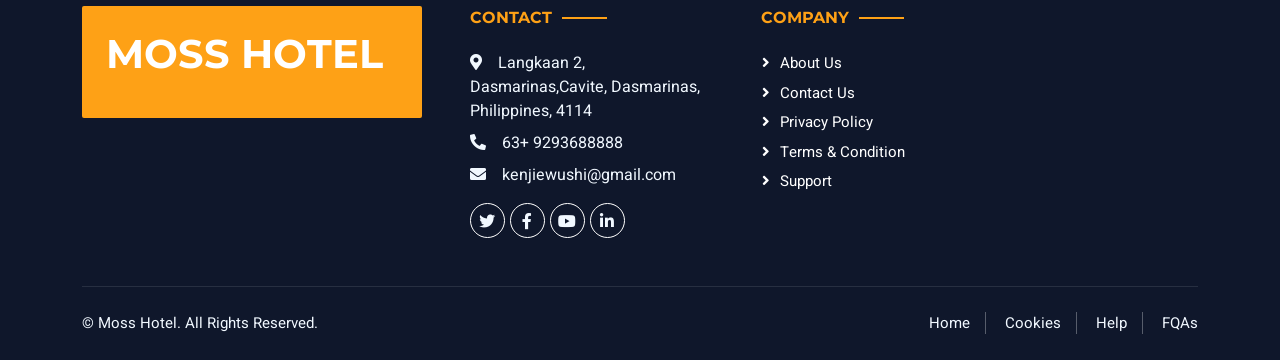
<file: contact.html>
<!DOCTYPE html>
<html lang="en">

<head>
    <meta charset="utf-8">
<title>Moss Hotel - Hotel HTML Template</title>
    <meta content="width=device-width, initial-scale=1.0" name="viewport">
    <meta content="" name="keywords">
    <meta content="" name="description">

    <!-- Favicon -->
    <link href="img/favicon.ico" rel="icon">

    <!-- Google Web Fonts -->
    <link rel="preconnect" href="https://fonts.googleapis.com">
    <link rel="preconnect" href="https://fonts.gstatic.com" crossorigin>
    <link href="https://fonts.googleapis.com/css2?family=Heebo:wght@400;500;600;700&family=Montserrat:wght@400;500;600;700&display=swap" rel="stylesheet">  

    <!-- Icon Font Stylesheet -->
    <link href="https://cdnjs.cloudflare.com/ajax/libs/font-awesome/5.10.0/css/all.min.css" rel="stylesheet">
    <link href="https://cdn.jsdelivr.net/npm/bootstrap-icons@1.4.1/font/bootstrap-icons.css" rel="stylesheet">

    <!-- Libraries Stylesheet -->
    <link href="lib/animate/animate.min.css" rel="stylesheet">
    <link href="lib/owlcarousel/assets/owl.carousel.min.css" rel="stylesheet">
    <link href="lib/tempusdominus/css/tempusdominus-bootstrap-4.min.css" rel="stylesheet" />

    <!-- Customized Bootstrap Stylesheet -->
    <link href="css/bootstrap.min.css" rel="stylesheet">

    <!-- Template Stylesheet -->
    <link href="css/style.css" rel="stylesheet">
</head>

<body>
    <div class="container-xxl bg-white p-0">
        <!-- Spinner Start -->
        <div id="spinner" class="show bg-white position-fixed translate-middle w-100 vh-100 top-50 start-50 d-flex align-items-center justify-content-center">
            <div class="spinner-border text-primary" style="width: 3rem; height: 3rem;" role="status">
                <span class="sr-only">Loading...</span>
            </div>
        </div>
        <!-- Spinner End -->

        <!-- Header Start -->
        <div class="container-fluid bg-dark px-0">
            <div class="row gx-0">
                <div class="col-lg-3 bg-dark d-none d-lg-block">
                    <a href="index.html" class="navbar-brand w-100 h-100 m-0 p-0 d-flex align-items-center justify-content-center">
                        <h1 class="m-0 text-primary text-uppercase">Moss Hotel</h1>
                    </a>
                </div>
                <div class="col-lg-9">
                    <div class="row gx-0 bg-white d-none d-lg-flex">
                        <div class="col-lg-7 px-5 text-start">
                            <div class="h-100 d-inline-flex align-items-center py-2 me-4">
                                <i class="fa fa-envelope text-primary me-2"></i>
                                <p class="mb-0">kenjiewushi@gmail.com</p>
                            </div>
                            <div class="h-100 d-inline-flex align-items-center py-2">
                                <i class="fa fa-phone-alt text-primary me-2"></i>
                                <p class="mb-0">63+ 9293688888</p>
                            </div>
                        </div>
                        <div class="col-lg-5 px-5 text-end">
                            <div class="d-inline-flex align-items-center py-2">
                                <a class="me-3" href=""><i class="fab fa-facebook-f"></i></a>
                                <a class="me-3" href=""><i class="fab fa-twitter"></i></a>
                                <a class="me-3" href=""><i class="fab fa-linkedin-in"></i></a>
                                <a class="me-3" href=""><i class="fab fa-instagram"></i></a>
                                <a class="" href=""><i class="fab fa-youtube"></i></a>
                            </div>
                        </div>
                    </div>
                    <nav class="navbar navbar-expand-lg bg-dark navbar-dark p-3 p-lg-0">
                        <a href="index.html" class="navbar-brand d-block d-lg-none">
                            <h1 class="m-0 text-primary text-uppercase">Moss Hotel</h1>
                        </a>
                        <button type="button" class="navbar-toggler" data-bs-toggle="collapse" data-bs-target="#navbarCollapse">
                            <span class="navbar-toggler-icon"></span>
                        </button>
                        <div class="collapse navbar-collapse justify-content-between" id="navbarCollapse">
                            <div class="navbar-nav mr-auto py-0">
                                <a href="index.html" class="nav-item nav-link active">Home</a>
                                <a href="about.html" class="nav-item nav-link">About</a>
                                <a href="room.html" class="nav-item nav-link">Rooms</a>

                                <div class="nav-item dropdown">
                                    <a href="#" class="nav-link dropdown-toggle" data-bs-toggle="dropdown">Pages</a>
                                    <div class="dropdown-menu rounded-0 m-0">
                                        <a href="booking.html" class="dropdown-item">Booking</a>
                                    </div>
                                </div>
                                <a href="contact.html" class="nav-item nav-link">Contact</a>
                            </div>

                        </div>
                    </nav>
                </div>
            </div>
        </div>
        <!-- Header End -->


        <!-- Page Header Start -->
        <div class="container-fluid page-header mb-5 p-0" style="background-image: url(img/carousel-1.jpg);">
            <div class="container-fluid page-header-inner py-5">
                <div class="container text-center pb-5">
                    <h1 class="display-3 text-white mb-3 animated slideInDown">Contact</h1>
                    <nav aria-label="breadcrumb">
                        <ol class="breadcrumb justify-content-center text-uppercase">
                            <li class="breadcrumb-item"><a href="#">Home</a></li>
                            <li class="breadcrumb-item"><a href="#">Pages</a></li>
                            <li class="breadcrumb-item text-white active" aria-current="page">Contact</li>
                        </ol>
                    </nav>
                </div>
            </div>
        </div>
        <!-- Page Header End -->


        <!-- Booking Start -->
        <div class="container-fluid booking pb-5 wow fadeIn" data-wow-delay="0.1s">
            <div class="container">
                <div class="bg-white shadow" style="padding: 35px;">
                    <div class="row g-2">
                        <div class="col-md-10">
                            <div class="row g-2">
                                <div class="col-md-3">
                                    <div class="date" id="date1" data-target-input="nearest">
                                        <input type="text" class="form-control datetimepicker-input"
                                            placeholder="Check in" data-target="#date1" data-toggle="datetimepicker" />
                                    </div>
                                </div>
                                <div class="col-md-3">
                                    <div class="date" id="date2" data-target-input="nearest">
                                        <input type="text" class="form-control datetimepicker-input" placeholder="Check out" data-target="#date2" data-toggle="datetimepicker"/>
                                    </div>
                                </div>
                                <div class="col-md-3">
                                    <select class="form-select">
                                        <option selected>Adult</option>
                                        <option value="1">Adult 1</option>
                                        <option value="2">Adult 2</option>
                                        <option value="3">Adult 3</option>
                                    </select>
                                </div>
                                <div class="col-md-3">
                                    <select class="form-select">
                                        <option selected>Child</option>
                                        <option value="1">Child 1</option>
                                        <option value="2">Child 2</option>
                                        <option value="3">Child 3</option>
                                    </select>
                                </div>
                            </div>
                        </div>
                        <div class="col-md-2">
                            <button class="btn btn-primary w-100">Submit</button>
                        </div>
                    </div>
                </div>
            </div>
        </div>
        <!-- Booking End -->


        <!-- Contact Start -->
        <div class="container-xxl py-5">
            <div class="container">
                <div class="text-center wow fadeInUp" data-wow-delay="0.1s">
                    <h6 class="section-title text-center text-primary text-uppercase">Contact Us</h6>
                    <h1 class="mb-5"><span class="text-primary text-uppercase">Contact</span> For Any Query</h1>
                </div>
                <div class="row g-4">
                    <div class="col-12">
                        <div class="row gy-4">
                            <div class="col-md-4">
                                <h6 class="section-title text-start text-primary text-uppercase">Booking</h6>
                                <p><i class="fa fa-envelope-open text-primary me-2"></i>kenjiewushi@gmail.com</p>
                            </div>
                            <div class="col-md-4">
                                <h6 class="section-title text-start text-primary text-uppercase">General</h6>
                                <p><i class="fa fa-envelope-open text-primary me-2"></i>kenjiewushi@gmail.com</p>
                            </div>
                            <div class="col-md-4">
                                <h6 class="section-title text-start text-primary text-uppercase">Technical</h6>
                                <p><i class="fa fa-envelope-open text-primary me-2"></i>kenjiewushi@gmail.com</p>
                            </div>
                        </div>
                    </div>
                    <div class="col-md-6 wow fadeIn" data-wow-delay="0.1s">
                        <iframe class="position-relative rounded w-100 h-100"
                            src="https://www.google.com/maps/embed?pb=!1m18!1m12!1m3!1d3851.473719809567!2d120.92890131536673!3d14.292414291085058!2m3!1f0!2f0!3f0!3m2!1i1024!2i768!4f13.1!3m3!1m2!1s0x3397d5cd8c32398f%3A0x3ad00c4d61216fbd!2sRedDoorz%20%40%20Moss%20Hotel%20Dasmarinas!5e0!3m2!1sen!2sph!4v1700000000000!5m2!1sen!2sph" 
                            frameborder="0" style="min-height: 350px; border:0;" allowfullscreen="" aria-hidden="false"
                            tabindex="0"></iframe>
                    </div>
                    <div class="col-md-6">
                        <div class="wow fadeInUp" data-wow-delay="0.2s">
                            <h4 class="mb-4">Get in touch with us for any inquiries or bookings.</h4>
</xai:function_call >

<xai:function_call name="edit_file">
<parameter name="path">
                            <form>
                                <div class="row g-3">
                                    <div class="col-md-6">
                                        <div class="form-floating">
                                            <input type="text" class="form-control" id="name" placeholder="Your Name">
                                            <label for="name">Your Name</label>
                                        </div>
                                    </div>
                                    <div class="col-md-6">
                                        <div class="form-floating">
                                            <input type="email" class="form-control" id="email" placeholder="Your Email">
                                            <label for="email">Your Email</label>
                                        </div>
                                    </div>
                                    <div class="col-12">
                                        <div class="form-floating">
                                            <input type="text" class="form-control" id="subject" placeholder="Subject">
                                            <label for="subject">Subject</label>
                                        </div>
                                    </div>
                                    <div class="col-12">
                                        <div class="form-floating">
                                            <textarea class="form-control" placeholder="Leave a message here" id="message" style="height: 150px"></textarea>
                                            <label for="message">Message</label>
                                        </div>
                                    </div>
                                    <div class="col-12">
                                        <button class="btn btn-primary w-100 py-3" type="submit">Send Message</button>
                                    </div>
                                </div>
                            </form>
                        </div>
                    </div>
                </div>
            </div>
        </div>
        <!-- Contact End -->


        <!-- Newsletter Start -->
        <div class="container newsletter mt-5 wow fadeIn" data-wow-delay="0.1s">
            <div class="row justify-content-center">
                <div class="col-lg-10 border rounded p-1">
                    <div class="border rounded text-center p-1">
                        <div class="bg-white rounded text-center p-5">
                            <h4 class="mb-4">Subscribe Our <span class="text-primary text-uppercase">Newsletter</span></h4>
                            <div class="position-relative mx-auto" style="max-width: 400px;">
                                <input class="form-control w-100 py-3 ps-4 pe-5" type="text" placeholder="Enter your email">
                                <button type="button" class="btn btn-primary py-2 px-3 position-absolute top-0 end-0 mt-2 me-2">Submit</button>
                            </div>
                        </div>
                    </div>
                </div>
            </div>
        </div>
        <!-- Newsletter Start -->
        

        <!-- Footer Start -->
        <div class="container-fluid bg-dark text-light footer wow fadeIn" data-wow-delay="0.1s">
            <div class="container pb-5">
                <div class="row g-5">
                    <div class="col-md-6 col-lg-4">
                        <div class="bg-primary rounded p-4">
                            <a href="index.html"><h1 class="text-white text-uppercase mb-3">Moss Hotel</h1></a>
                            <p class="text-white mb-0">
							</p>

                        </div>
                    </div>
                    <div class="col-md-6 col-lg-3">
                        <h6 class="section-title text-start text-primary text-uppercase mb-4">Contact</h6>
                        <p class="mb-2"><i class="fa fa-map-marker-alt me-3"></i>Langkaan 2, Dasmarinas,Cavite, Dasmarinas, Philippines, 4114</p>
                        <p class="mb-2"><i class="fa fa-phone-alt me-3"></i>63+ 9293688888</p>
                        <p class="mb-2"><i class="fa fa-envelope me-3"></i>kenjiewushi@gmail.com</p>
                        <div class="d-flex pt-2">
                            <a class="btn btn-outline-light btn-social" href=""><i class="fab fa-twitter"></i></a>
                            <a class="btn btn-outline-light btn-social" href=""><i class="fab fa-facebook-f"></i></a>
                            <a class="btn btn-outline-light btn-social" href=""><i class="fab fa-youtube"></i></a>
                            <a class="btn btn-outline-light btn-social" href=""><i class="fab fa-linkedin-in"></i></a>
                        </div>
                    </div>
                    <div class="col-lg-5 col-md-12">
                        <div class="row gy-5 g-4">
                            <div class="col-md-6">
                                <h6 class="section-title text-start text-primary text-uppercase mb-4">Company</h6>
                                <a class="btn btn-link" href="">About Us</a>
                                <a class="btn btn-link" href="">Contact Us</a>
                                <a class="btn btn-link" href="">Privacy Policy</a>
                                <a class="btn btn-link" href="">Terms & Condition</a>
                                <a class="btn btn-link" href="">Support</a>
                            </div>
                        </div>
                    </div>
                </div>
            </div>
            <div class="container">
                <div class="copyright">
                    <div class="row">
                        <div class="col-md-6 text-center text-md-start mb-3 mb-md-0">
                            &copy; Moss Hotel. All Rights Reserved.

</xai:function_call >

<xai:function_call name="edit_file">
<parameter name="path">
                        </div>
                        <div class="col-md-6 text-center text-md-end">
                            <div class="footer-menu">
                                <a href="">Home</a>
                                <a href="">Cookies</a>
                                <a href="">Help</a>
                                <a href="">FQAs</a>
                            </div>
                        </div>
                    </div>
                </div>
            </div>
        </div>
        <!-- Footer End -->


        <!-- Back to Top -->
        <a href="#" class="btn btn-lg btn-primary btn-lg-square back-to-top"><i class="bi bi-arrow-up"></i></a>
    </div>

    <!-- JavaScript Libraries -->
    <script src="https://code.jquery.com/jquery-3.4.1.min.js"></script>
    <script src="https://cdn.jsdelivr.net/npm/bootstrap@5.0.0/dist/js/bootstrap.bundle.min.js"></script>
    <script src="lib/wow/wow.min.js"></script>
    <script src="lib/easing/easing.min.js"></script>
    <script src="lib/waypoints/waypoints.min.js"></script>
    <script src="lib/counterup/counterup.min.js"></script>
    <script src="lib/owlcarousel/owl.carousel.min.js"></script>
    <script src="lib/tempusdominus/js/moment.min.js"></script>
    <script src="lib/tempusdominus/js/moment-timezone.min.js"></script>
    <script src="lib/tempusdominus/js/tempusdominus-bootstrap-4.min.js"></script>

    <!-- Template Javascript -->
    <script src="js/main.js"></script>
</body>

</html>
</file>
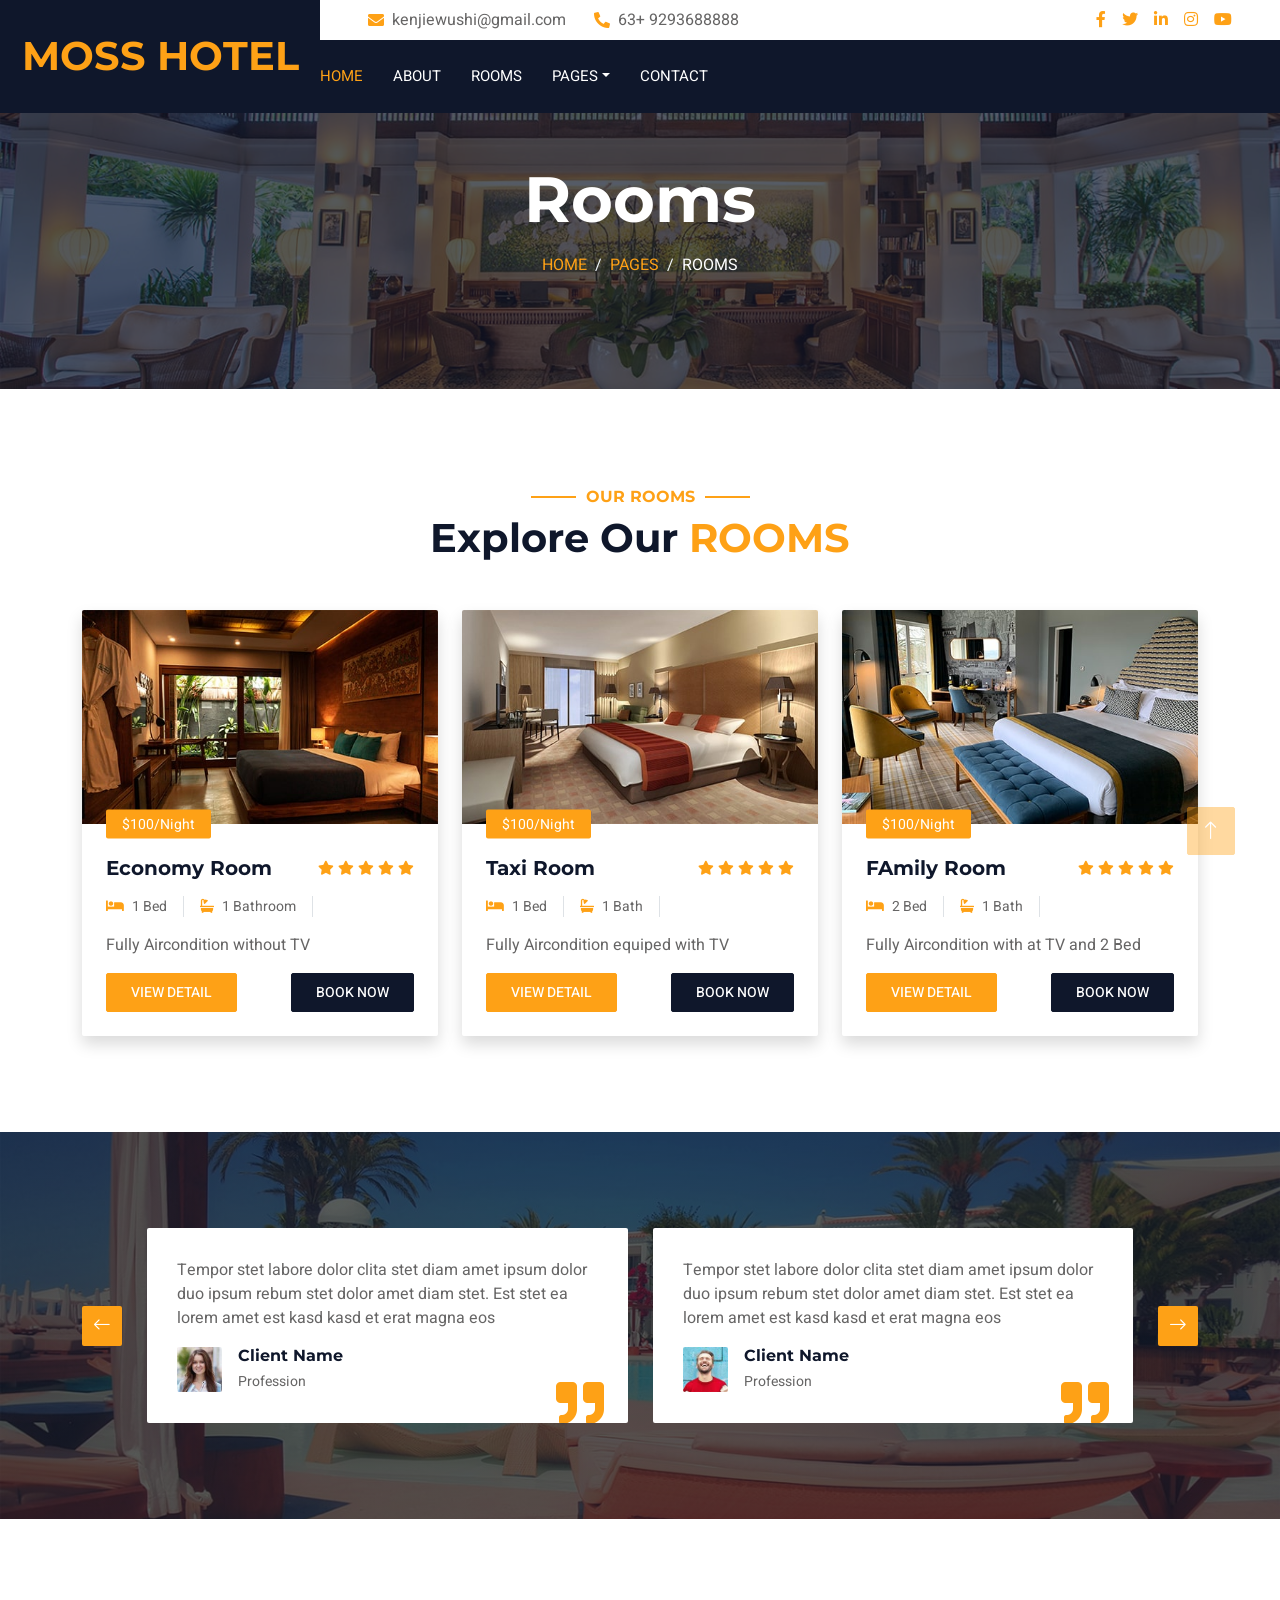
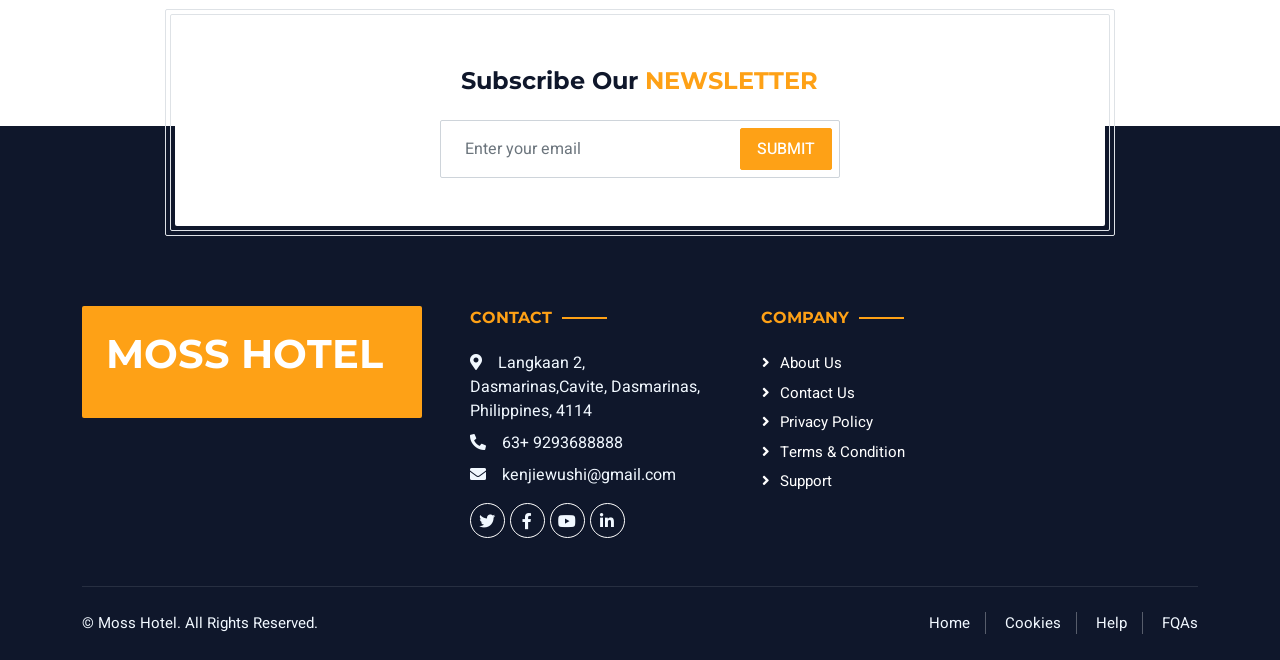
<file: room.html>
<!DOCTYPE html>
<html lang="en">

<head>
    <meta charset="utf-8">
<title>Moss Hotel - Hotel HTML Template</title>
    <meta content="width=device-width, initial-scale=1.0" name="viewport">
    <meta content="" name="keywords">
    <meta content="" name="description">

    <!-- Favicon -->
    <link href="img/favicon.ico" rel="icon">

    <!-- Google Web Fonts -->
    <link rel="preconnect" href="https://fonts.googleapis.com">
    <link rel="preconnect" href="https://fonts.gstatic.com" crossorigin>
    <link href="https://fonts.googleapis.com/css2?family=Heebo:wght@400;500;600;700&family=Montserrat:wght@400;500;600;700&display=swap" rel="stylesheet">  

    <!-- Icon Font Stylesheet -->
    <link href="https://cdnjs.cloudflare.com/ajax/libs/font-awesome/5.10.0/css/all.min.css" rel="stylesheet">
    <link href="https://cdn.jsdelivr.net/npm/bootstrap-icons@1.4.1/font/bootstrap-icons.css" rel="stylesheet">

    <!-- Libraries Stylesheet -->
    <link href="lib/animate/animate.min.css" rel="stylesheet">
    <link href="lib/owlcarousel/assets/owl.carousel.min.css" rel="stylesheet">
    <link href="lib/tempusdominus/css/tempusdominus-bootstrap-4.min.css" rel="stylesheet" />

    <!-- Customized Bootstrap Stylesheet -->
    <link href="css/bootstrap.min.css" rel="stylesheet">

    <!-- Template Stylesheet -->
    <link href="css/style.css" rel="stylesheet">
</head>

<body>
    <div class="container-xxl bg-white p-0">
        <!-- Spinner Start -->
        <div id="spinner" class="show bg-white position-fixed translate-middle w-100 vh-100 top-50 start-50 d-flex align-items-center justify-content-center">
            <div class="spinner-border text-primary" style="width: 3rem; height: 3rem;" role="status">
                <span class="sr-only">Loading...</span>
            </div>
        </div>
        <!-- Spinner End -->

        <!-- Header Start -->
       <div class="container-fluid bg-dark px-0">
            <div class="row gx-0">
                <div class="col-lg-3 bg-dark d-none d-lg-block">
                    <a href="index.html" class="navbar-brand w-100 h-100 m-0 p-0 d-flex align-items-center justify-content-center">
                        <h1 class="m-0 text-primary text-uppercase">Moss Hotel</h1>
                    </a>
                </div>
                <div class="col-lg-9">
                    <div class="row gx-0 bg-white d-none d-lg-flex">
                        <div class="col-lg-7 px-5 text-start">
                            <div class="h-100 d-inline-flex align-items-center py-2 me-4">
                                <i class="fa fa-envelope text-primary me-2"></i>
                                <p class="mb-0">kenjiewushi@gmail.com</p>
                            </div>
                            <div class="h-100 d-inline-flex align-items-center py-2">
                                <i class="fa fa-phone-alt text-primary me-2"></i>
                                <p class="mb-0">63+ 9293688888</p>
                            </div>
                        </div>
                        <div class="col-lg-5 px-5 text-end">
                            <div class="d-inline-flex align-items-center py-2">
                                <a class="me-3" href=""><i class="fab fa-facebook-f"></i></a>
                                <a class="me-3" href=""><i class="fab fa-twitter"></i></a>
                                <a class="me-3" href=""><i class="fab fa-linkedin-in"></i></a>
                                <a class="me-3" href=""><i class="fab fa-instagram"></i></a>
                                <a class="" href=""><i class="fab fa-youtube"></i></a>
                            </div>
                        </div>
                    </div>
                    <nav class="navbar navbar-expand-lg bg-dark navbar-dark p-3 p-lg-0">
                        <a href="index.html" class="navbar-brand d-block d-lg-none">
                            <h1 class="m-0 text-primary text-uppercase">Moss Hotel</h1>
                        </a>
                        <button type="button" class="navbar-toggler" data-bs-toggle="collapse" data-bs-target="#navbarCollapse">
                            <span class="navbar-toggler-icon"></span>
                        </button>
                        <div class="collapse navbar-collapse justify-content-between" id="navbarCollapse">
                            <div class="navbar-nav mr-auto py-0">
                                <a href="index.html" class="nav-item nav-link active">Home</a>
                                <a href="about.html" class="nav-item nav-link">About</a>
                                <a href="room.html" class="nav-item nav-link">Rooms</a>

                                <div class="nav-item dropdown">
                                    <a href="#" class="nav-link dropdown-toggle" data-bs-toggle="dropdown">Pages</a>
                                    <div class="dropdown-menu rounded-0 m-0">
                                        <a href="booking.html" class="dropdown-item">Booking</a>
                                    </div>
                                </div>
                                <a href="contact.html" class="nav-item nav-link">Contact</a>
                            </div>

                        </div>
                    </nav>
                </div>
            </div>
        </div>
        <!-- Header End -->


        <!-- Page Header Start -->
        <div class="container-fluid page-header mb-5 p-0" style="background-image: url(img/carousel-1.jpg);">
            <div class="container-fluid page-header-inner py-5">
                <div class="container text-center pb-5">
                    <h1 class="display-3 text-white mb-3 animated slideInDown">Rooms</h1>
                    <nav aria-label="breadcrumb">
                        <ol class="breadcrumb justify-content-center text-uppercase">
                            <li class="breadcrumb-item"><a href="#">Home</a></li>
                            <li class="breadcrumb-item"><a href="#">Pages</a></li>
                            <li class="breadcrumb-item text-white active" aria-current="page">Rooms</li>
                        </ol>
                    </nav>
                </div>
            </div>
        </div>
        <!-- Page Header End -->


       


        <!-- Room Start -->
      <div class="container-xxl py-5">
            <div class="container">
                <div class="text-center wow fadeInUp" data-wow-delay="0.1s">
                    <h6 class="section-title text-center text-primary text-uppercase">Our Rooms</h6>
                    <h1 class="mb-5">Explore Our <span class="text-primary text-uppercase">Rooms</span></h1>
                </div>
                <div class="row g-4">
                    <div class="col-lg-4 col-md-6 wow fadeInUp" data-wow-delay="0.1s">
                        <div class="room-item shadow rounded overflow-hidden">
                            <div class="position-relative">
                                <img class="img-fluid" src="img/room-1.jpg" alt="">
                                <small class="position-absolute start-0 top-100 translate-middle-y bg-primary text-white rounded py-1 px-3 ms-4">$100/Night</small>
                            </div>
                            <div class="p-4 mt-2">
                                <div class="d-flex justify-content-between mb-3">
                                    <h5 class="mb-0">Economy Room</h5>
                                    <div class="ps-2">
                                        <small class="fa fa-star text-primary"></small>
                                        <small class="fa fa-star text-primary"></small>
                                        <small class="fa fa-star text-primary"></small>
                                        <small class="fa fa-star text-primary"></small>
                                        <small class="fa fa-star text-primary"></small>
                                    </div>
                                </div>
                                <div class="d-flex mb-3">
                                    <small class="border-end me-3 pe-3"><i class="fa fa-bed text-primary me-2"></i>1 Bed</small>
                                    <small class="border-end me-3 pe-3"><i class="fa fa-bath text-primary me-2"></i>1 Bathroom</small>
                                    
                                </div>
                                <p class="text-body mb-3">Fully Aircondition without TV </p>
                                <div class="d-flex justify-content-between">
                                    <a class="btn btn-sm btn-primary rounded py-2 px-4" href="">View Detail</a>
                                    <a class="btn btn-sm btn-dark rounded py-2 px-4" href="booking.html">Book Now</a>
                                </div>
                            </div>
                        </div>
                    </div>
                    <div class="col-lg-4 col-md-6 wow fadeInUp" data-wow-delay="0.3s">
                        <div class="room-item shadow rounded overflow-hidden">
                            <div class="position-relative">
                                <img class="img-fluid" src="img/room-2.jpg" alt="">
                                <small class="position-absolute start-0 top-100 translate-middle-y bg-primary text-white rounded py-1 px-3 ms-4">$100/Night</small>
                            </div>
                            <div class="p-4 mt-2">
                                <div class="d-flex justify-content-between mb-3">
                                    <h5 class="mb-0">Taxi Room</h5>
                                    <div class="ps-2">
                                        <small class="fa fa-star text-primary"></small>
                                        <small class="fa fa-star text-primary"></small>
                                        <small class="fa fa-star text-primary"></small>
                                        <small class="fa fa-star text-primary"></small>
                                        <small class="fa fa-star text-primary"></small>
                                    </div>
                                </div>
                                <div class="d-flex mb-3">
                                    <small class="border-end me-3 pe-3"><i class="fa fa-bed text-primary me-2"></i>1 Bed</small>
                                    <small class="border-end me-3 pe-3"><i class="fa fa-bath text-primary me-2"></i>1 Bath</small>
                                    
                                </div>
                                <p class="text-body mb-3">Fully Aircondition equiped with TV</p>
                                <div class="d-flex justify-content-between">
                                    <a class="btn btn-sm btn-primary rounded py-2 px-4" href="">View Detail</a>
                                    <a class="btn btn-sm btn-dark rounded py-2 px-4" href="booking.html">Book Now</a>
                                </div>
                            </div>
                        </div>
                    </div>
                    <div class="col-lg-4 col-md-6 wow fadeInUp" data-wow-delay="0.6s">
                        <div class="room-item shadow rounded overflow-hidden">
                            <div class="position-relative">
                                <img class="img-fluid" src="img/room-3.jpg" alt="">
                                <small class="position-absolute start-0 top-100 translate-middle-y bg-primary text-white rounded py-1 px-3 ms-4">$100/Night</small>
                            </div>
                            <div class="p-4 mt-2">
                                <div class="d-flex justify-content-between mb-3">
                                    <h5 class="mb-0">FAmily Room</h5>
                                    <div class="ps-2">
                                        <small class="fa fa-star text-primary"></small>
                                        <small class="fa fa-star text-primary"></small>
                                        <small class="fa fa-star text-primary"></small>
                                        <small class="fa fa-star text-primary"></small>
                                        <small class="fa fa-star text-primary"></small>
                                    </div>
                                </div>
                                <div class="d-flex mb-3">
                                    <small class="border-end me-3 pe-3"><i class="fa fa-bed text-primary me-2"></i>2 Bed</small>
                                    <small class="border-end me-3 pe-3"><i class="fa fa-bath text-primary me-2"></i>1 Bath</small>
                                
                                </div>
                                <p class="text-body mb-3">Fully Aircondition with at TV and 2 Bed</p>
                                <div class="d-flex justify-content-between">
                                    <a class="btn btn-sm btn-primary rounded py-2 px-4" href="">View Detail</a>
                                    <a class="btn btn-sm btn-dark rounded py-2 px-4" href="booking.html">Book Now</a>
                                </div>
                            </div>
                        </div>
                    </div>
                </div>
            </div>
        </div>
        <!-- Room End -->


        <!-- Testimonial Start -->
        <div class="container-xxl testimonial mt-5 py-5 bg-dark wow zoomIn" data-wow-delay="0.1s" style="margin-bottom: 90px;">
            <div class="container">
                <div class="owl-carousel testimonial-carousel py-5">
                    <div class="testimonial-item position-relative bg-white rounded overflow-hidden">
                        <p>Tempor stet labore dolor clita stet diam amet ipsum dolor duo ipsum rebum stet dolor amet diam stet. Est stet ea lorem amet est kasd kasd et erat magna eos</p>
                        <div class="d-flex align-items-center">
                            <img class="img-fluid flex-shrink-0 rounded" src="img/testimonial-1.jpg" style="width: 45px; height: 45px;">
                            <div class="ps-3">
                                <h6 class="fw-bold mb-1">Client Name</h6>
                                <small>Profession</small>
                            </div>
                        </div>
                        <i class="fa fa-quote-right fa-3x text-primary position-absolute end-0 bottom-0 me-4 mb-n1"></i>
                    </div>
                    <div class="testimonial-item position-relative bg-white rounded overflow-hidden">
                        <p>Tempor stet labore dolor clita stet diam amet ipsum dolor duo ipsum rebum stet dolor amet diam stet. Est stet ea lorem amet est kasd kasd et erat magna eos</p>
                        <div class="d-flex align-items-center">
                            <img class="img-fluid flex-shrink-0 rounded" src="img/testimonial-2.jpg" style="width: 45px; height: 45px;">
                            <div class="ps-3">
                                <h6 class="fw-bold mb-1">Client Name</h6>
                                <small>Profession</small>
                            </div>
                        </div>
                        <i class="fa fa-quote-right fa-3x text-primary position-absolute end-0 bottom-0 me-4 mb-n1"></i>
                    </div>
                    <div class="testimonial-item position-relative bg-white rounded overflow-hidden">
                        <p>Tempor stet labore dolor clita stet diam amet ipsum dolor duo ipsum rebum stet dolor amet diam stet. Est stet ea lorem amet est kasd kasd et erat magna eos</p>
                        <div class="d-flex align-items-center">
                            <img class="img-fluid flex-shrink-0 rounded" src="img/testimonial-3.jpg" style="width: 45px; height: 45px;">
                            <div class="ps-3">
                                <h6 class="fw-bold mb-1">Client Name</h6>
                                <small>Profession</small>
                            </div>
                        </div>
                        <i class="fa fa-quote-right fa-3x text-primary position-absolute end-0 bottom-0 me-4 mb-n1"></i>
                    </div>
                </div>
            </div>
        </div>
        <!-- Testimonial End -->


        <!-- Newsletter Start -->
        <div class="container newsletter mt-5 wow fadeIn" data-wow-delay="0.1s">
            <div class="row justify-content-center">
                <div class="col-lg-10 border rounded p-1">
                    <div class="border rounded text-center p-1">
                        <div class="bg-white rounded text-center p-5">
                            <h4 class="mb-4">Subscribe Our <span class="text-primary text-uppercase">Newsletter</span></h4>
                            <div class="position-relative mx-auto" style="max-width: 400px;">
                                <input class="form-control w-100 py-3 ps-4 pe-5" type="text" placeholder="Enter your email">
                                <button type="button" class="btn btn-primary py-2 px-3 position-absolute top-0 end-0 mt-2 me-2">Submit</button>
                            </div>
                        </div>
                    </div>
                </div>
            </div>
        </div>
        <!-- Newsletter Start -->
        

        <!-- Footer Start -->
        <div class="container-fluid bg-dark text-light footer wow fadeIn" data-wow-delay="0.1s">
            <div class="container pb-5">
                <div class="row g-5">
                    <div class="col-md-6 col-lg-4">
                        <div class="bg-primary rounded p-4">
                            <a href="index.html"><h1 class="text-white text-uppercase mb-3">Moss Hotel</h1></a>
                            <p class="text-white mb-0">
							</p>

                        </div>
                    </div>
                    <div class="col-md-6 col-lg-3">
                        <h6 class="section-title text-start text-primary text-uppercase mb-4">Contact</h6>
                        <p class="mb-2"><i class="fa fa-map-marker-alt me-3"></i>Langkaan 2, Dasmarinas,Cavite, Dasmarinas, Philippines, 4114</p>
                        <p class="mb-2"><i class="fa fa-phone-alt me-3"></i>63+ 9293688888</p>
                        <p class="mb-2"><i class="fa fa-envelope me-3"></i>kenjiewushi@gmail.com</p>
                        <div class="d-flex pt-2">
                            <a class="btn btn-outline-light btn-social" href=""><i class="fab fa-twitter"></i></a>
                            <a class="btn btn-outline-light btn-social" href=""><i class="fab fa-facebook-f"></i></a>
                            <a class="btn btn-outline-light btn-social" href=""><i class="fab fa-youtube"></i></a>
                            <a class="btn btn-outline-light btn-social" href=""><i class="fab fa-linkedin-in"></i></a>
                        </div>
                    </div>
                    <div class="col-lg-5 col-md-12">
                        <div class="row gy-5 g-4">
                            <div class="col-md-6">
                                <h6 class="section-title text-start text-primary text-uppercase mb-4">Company</h6>
                                <a class="btn btn-link" href="">About Us</a>
                                <a class="btn btn-link" href="">Contact Us</a>
                                <a class="btn btn-link" href="">Privacy Policy</a>
                                <a class="btn btn-link" href="">Terms & Condition</a>
                                <a class="btn btn-link" href="">Support</a>
                            </div>
                        </div>
                    </div>
                </div>
            </div>
            <div class="container">
                <div class="copyright">
                    <div class="row">
                        <div class="col-md-6 text-center text-md-start mb-3 mb-md-0">
                            &copy; Moss Hotel. All Rights Reserved.

</xai:function_call >

<xai:function_call name="edit_file">
<parameter name="path">
                        </div>
                        <div class="col-md-6 text-center text-md-end">
                            <div class="footer-menu">
                                <a href="">Home</a>
                                <a href="">Cookies</a>
                                <a href="">Help</a>
                                <a href="">FQAs</a>
                            </div>
                        </div>
                    </div>
                </div>
            </div>
        </div>
        <!-- Footer End -->


        <!-- Back to Top -->
        <a href="#" class="btn btn-lg btn-primary btn-lg-square back-to-top"><i class="bi bi-arrow-up"></i></a>
    </div>

    <!-- JavaScript Libraries -->
    <script src="https://code.jquery.com/jquery-3.4.1.min.js"></script>
    <script src="https://cdn.jsdelivr.net/npm/bootstrap@5.0.0/dist/js/bootstrap.bundle.min.js"></script>
    <script src="lib/wow/wow.min.js"></script>
    <script src="lib/easing/easing.min.js"></script>
    <script src="lib/waypoints/waypoints.min.js"></script>
    <script src="lib/counterup/counterup.min.js"></script>
    <script src="lib/owlcarousel/owl.carousel.min.js"></script>
    <script src="lib/tempusdominus/js/moment.min.js"></script>
    <script src="lib/tempusdominus/js/moment-timezone.min.js"></script>
    <script src="lib/tempusdominus/js/tempusdominus-bootstrap-4.min.js"></script>

    <!-- Template Javascript -->
    <script src="js/main.js"></script>
</body>

</html>
</file>
<file: css/style.css>
/********** Template CSS **********/
:root {
    --primary: #FEA116;
    --light: #F1F8FF;
    --dark: #0F172B;
}

.fw-medium {
    font-weight: 500 !important;
}

.fw-semi-bold {
    font-weight: 600 !important;
}

.back-to-top {
    position: fixed;
    display: none;
    right: 45px;
    bottom: 45px;
    z-index: 99;
}


/*** Spinner ***/
#spinner {
    opacity: 0;
    visibility: hidden;
    transition: opacity .5s ease-out, visibility 0s linear .5s;
    z-index: 99999;
}

#spinner.show {
    transition: opacity .5s ease-out, visibility 0s linear 0s;
    visibility: visible;
    opacity: 1;
}


/*** Button ***/
.btn {
    font-weight: 500;
    text-transform: uppercase;
    transition: .5s;
}

.btn.btn-primary,
.btn.btn-secondary {
    color: #FFFFFF;
}

.btn-square {
    width: 38px;
    height: 38px;
}

.btn-sm-square {
    width: 32px;
    height: 32px;
}

.btn-lg-square {
    width: 48px;
    height: 48px;
}

.btn-square,
.btn-sm-square,
.btn-lg-square {
    padding: 0;
    display: flex;
    align-items: center;
    justify-content: center;
    font-weight: normal;
    border-radius: 2px;
}


/*** Navbar ***/
.navbar-dark .navbar-nav .nav-link {
    margin-right: 30px;
    padding: 25px 0;
    color: #FFFFFF;
    font-size: 15px;
    text-transform: uppercase;
    outline: none;
}

.navbar-dark .navbar-nav .nav-link:hover,
.navbar-dark .navbar-nav .nav-link.active {
    color: var(--primary);
}

@media (max-width: 991.98px) {
    .navbar-dark .navbar-nav .nav-link  {
        margin-right: 0;
        padding: 10px 0;
    }
}


/*** Header ***/
.carousel-caption {
    top: 0;
    left: 0;
    right: 0;
    bottom: 0;
    background: rgba(15, 23, 43, .7);
    z-index: 1;
}

.carousel-control-prev,
.carousel-control-next {
    width: 10%;
}

.carousel-control-prev-icon,
.carousel-control-next-icon {
    width: 3rem;
    height: 3rem;
}

@media (max-width: 768px) {
    #header-carousel .carousel-item {
        position: relative;
        min-height: 450px;
    }
    
    #header-carousel .carousel-item img {
        position: absolute;
        width: 100%;
        height: 100%;
        object-fit: cover;
    }
}

.page-header {
    background-position: center center;
    background-repeat: no-repeat;
    background-size: cover;
}

.page-header-inner {
    background: rgba(15, 23, 43, .7);
}

.breadcrumb-item + .breadcrumb-item::before {
    color: var(--light);
}

.booking {
    position: relative;
    margin-top: -100px !important;
    z-index: 1;
}


/*** Section Title ***/
.section-title {
    position: relative;
    display: inline-block;
}

.section-title::before {
    position: absolute;
    content: "";
    width: 45px;
    height: 2px;
    top: 50%;
    left: -55px;
    margin-top: -1px;
    background: var(--primary);
}

.section-title::after {
    position: absolute;
    content: "";
    width: 45px;
    height: 2px;
    top: 50%;
    right: -55px;
    margin-top: -1px;
    background: var(--primary);
}

.section-title.text-start::before,
.section-title.text-end::after {
    display: none;
}


/*** Service ***/
.service-item {
    height: 320px;
    padding: 30px;
    display: flex;
    flex-direction: column;
    justify-content: center;
    text-align: center;
    background: #FFFFFF;
    box-shadow: 0 0 45px rgba(0, 0, 0, .08);
    transition: .5s;
}

.service-item:hover {
    background: var(--primary);
}

.service-item .service-icon {
    margin: 0 auto 30px auto;
    width: 65px;
    height: 65px;
    transition: .5s;
}

.service-item i,
.service-item h5,
.service-item p {
    transition: .5s;
}

.service-item:hover i,
.service-item:hover h5,
.service-item:hover p {
    color: #FFFFFF !important;
}


/*** Youtube Video ***/
.video {
    position: relative;
    height: 100%;
    min-height: 500px;
}

.video .btn-play {
    position: absolute;
    z-index: 3;
    top: 50%;
    left: 50%;
    transform: translateX(-50%) translateY(-50%);
    box-sizing: content-box;
    display: block;
    width: 32px;
    height: 44px;
    border-radius: 50%;
    border: none;
    outline: none;
    padding: 18px 20px 18px 28px;
}

.video .btn-play:before {
    content: "";
    position: absolute;
    z-index: 0;
    left: 50%;
    top: 50%;
    transform: translateX(-50%) translateY(-50%);
    display: block;
    width: 100px;
    height: 100px;
    background: var(--primary);
    border-radius: 50%;
    animation: pulse-border 1500ms ease-out infinite;
}

.video .btn-play:after {
    content: "";
    position: absolute;
    z-index: 1;
    left: 50%;
    top: 50%;
    transform: translateX(-50%) translateY(-50%);
    display: block;
    width: 100px;
    height: 100px;
    background: var(--primary);
    border-radius: 50%;
    transition: all 200ms;
}

.video .btn-play img {
    position: relative;
    z-index: 3;
    max-width: 100%;
    width: auto;
    height: auto;
}

.video .btn-play span {
    display: block;
    position: relative;
    z-index: 3;
    width: 0;
    height: 0;
    border-left: 32px solid var(--dark);
    border-top: 22px solid transparent;
    border-bottom: 22px solid transparent;
}

@keyframes pulse-border {
    0% {
        transform: translateX(-50%) translateY(-50%) translateZ(0) scale(1);
        opacity: 1;
    }

    100% {
        transform: translateX(-50%) translateY(-50%) translateZ(0) scale(1.5);
        opacity: 0;
    }
}






/*** Testimonial ***/
.testimonial {
    background: linear-gradient(rgba(15, 23, 43, .7), rgba(15, 23, 43, .7)), url(../img/carousel-2.jpg);
    background-position: center center;
    background-repeat: no-repeat;
    background-size: cover;
}

.testimonial-carousel {
    padding-left: 65px;
    padding-right: 65px;
}

.testimonial-carousel .testimonial-item {
    padding: 30px;
}

.testimonial-carousel .owl-nav {
    position: absolute;
    width: 100%;
    height: 40px;
    top: calc(50% - 20px);
    left: 0;
    display: flex;
    justify-content: space-between;
    z-index: 1;
}

.testimonial-carousel .owl-nav .owl-prev,
.testimonial-carousel .owl-nav .owl-next {
    position: relative;
    width: 40px;
    height: 40px;
    display: flex;
    align-items: center;
    justify-content: center;
    color: #FFFFFF;
    background: var(--primary);
    border-radius: 2px;
    font-size: 18px;
    transition: .5s;
}

.testimonial-carousel .owl-nav .owl-prev:hover,
.testimonial-carousel .owl-nav .owl-next:hover {
    color: var(--primary);
    background: #FFFFFF;
}


/*** Team ***/
.team-item,
.team-item .bg-primary,
.team-item .bg-primary i {
    transition: .5s;
}

.team-item:hover {
    border-color: var(--secondary) !important;
}

.team-item:hover .bg-primary {
    background: var(--secondary) !important;
}

.team-item:hover .bg-primary i {
    color: var(--secondary) !important;
}


/*** Footer ***/
.newsletter {
    position: relative;
    z-index: 1;
}

.footer {
    position: relative;
    margin-top: -110px;
    padding-top: 180px;
}

.footer .btn.btn-social {
    margin-right: 5px;
    width: 35px;
    height: 35px;
    display: flex;
    align-items: center;
    justify-content: center;
    color: var(--light);
    border: 1px solid #FFFFFF;
    border-radius: 35px;
    transition: .3s;
}

.footer .btn.btn-social:hover {
    color: var(--primary);
}

.footer .btn.btn-link {
    display: block;
    margin-bottom: 5px;
    padding: 0;
    text-align: left;
    color: #FFFFFF;
    font-size: 15px;
    font-weight: normal;
    text-transform: capitalize;
    transition: .3s;
}

.footer .btn.btn-link::before {
    position: relative;
    content: "\f105";
    font-family: "Font Awesome 5 Free";
    font-weight: 900;
    margin-right: 10px;
}

.footer .btn.btn-link:hover {
    letter-spacing: 1px;
    box-shadow: none;
}

.footer .copyright {
    padding: 25px 0;
    font-size: 15px;
    border-top: 1px solid rgba(256, 256, 256, .1);
}

.footer .copyright a {
    color: var(--light);
}

.footer .footer-menu a {
    margin-right: 15px;
    padding-right: 15px;
    border-right: 1px solid rgba(255, 255, 255, .3);
}

.footer .footer-menu a:last-child {
    margin-right: 0;
    padding-right: 0;
    border-right: none;
}
</file>
